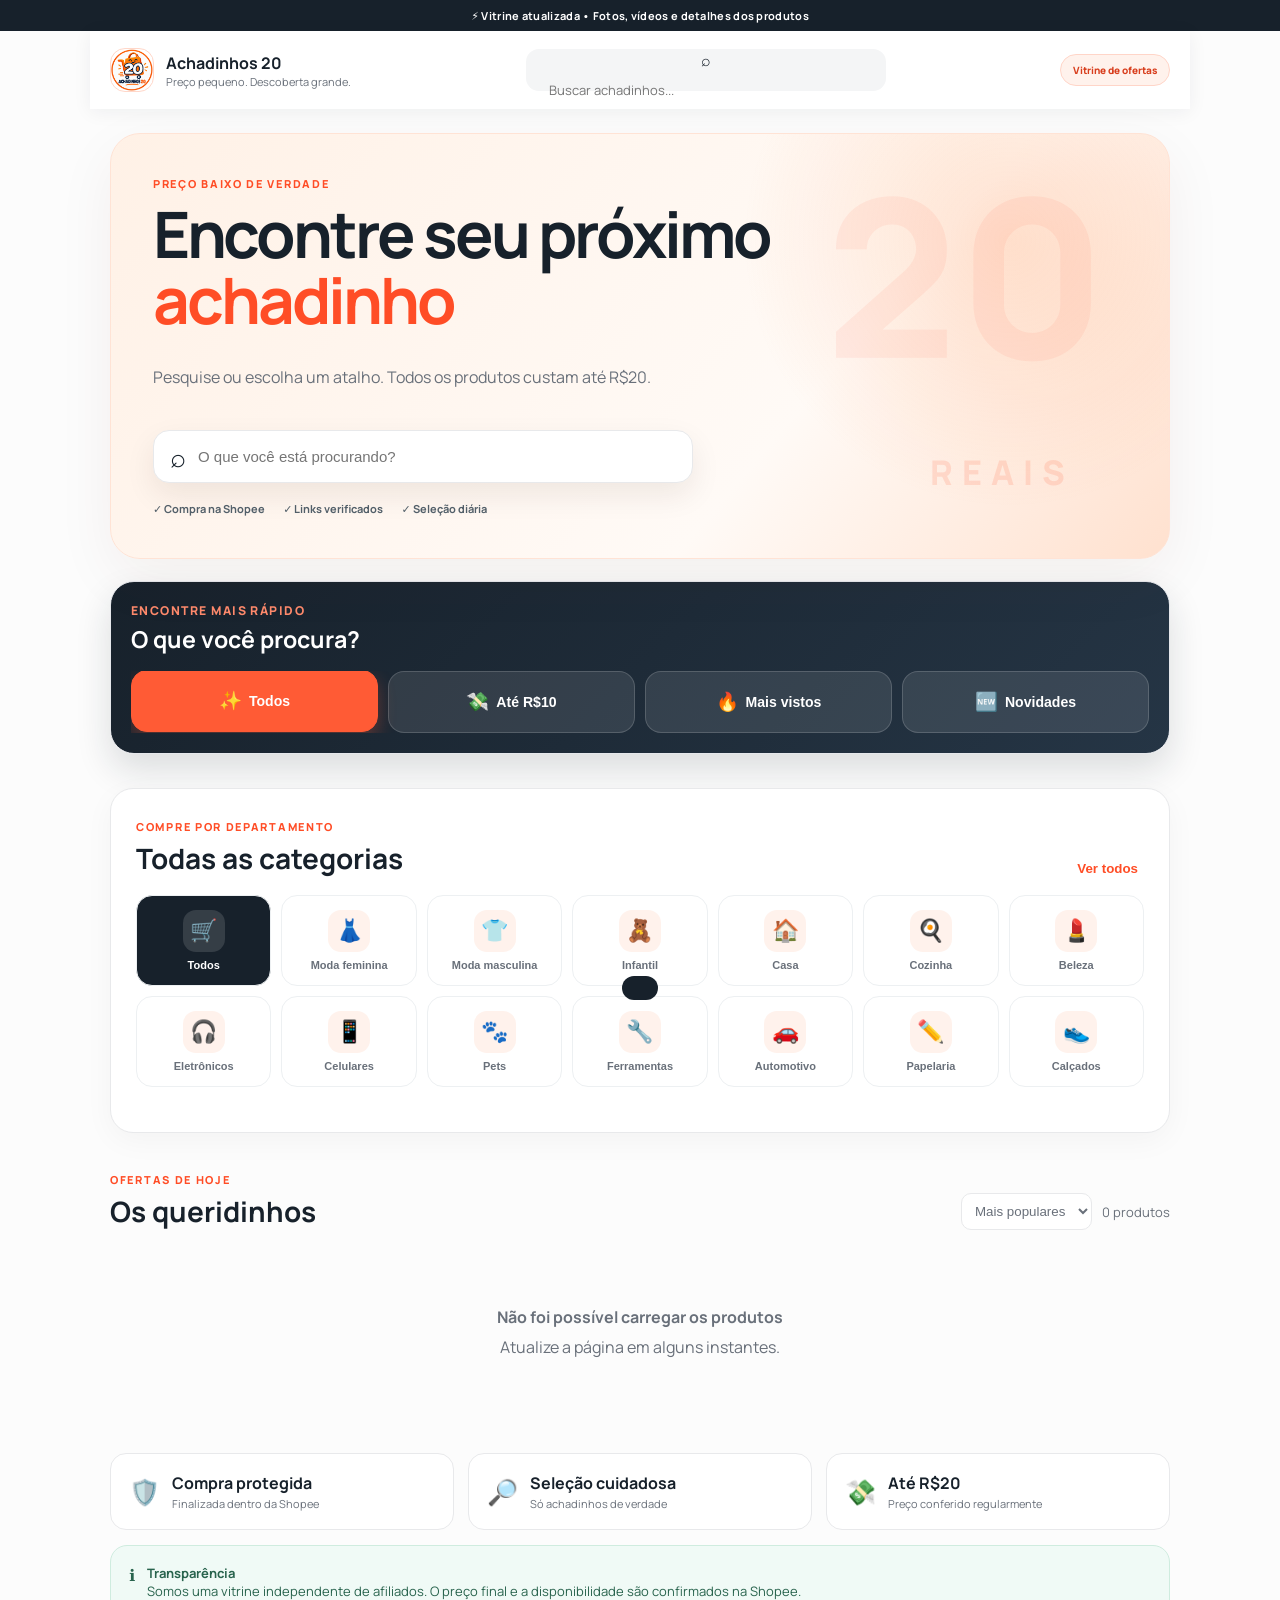
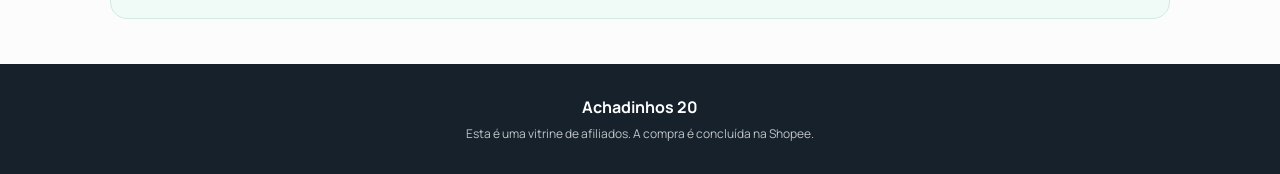
<file: index.html>
<!doctype html>
<html lang="pt-BR">
<head>
  <meta charset="UTF-8" />
  <meta name="viewport" content="width=device-width,initial-scale=1" />
  <meta name="theme-color" content="#ff5b35" />
  <title>Achadinhos 20 — ofertas que cabem no bolso</title>
  <link rel="stylesheet" href="styles.css" />
  <link rel="stylesheet" href="marketplace.css" />
  <link rel="stylesheet" href="professional.css" />
  <link rel="stylesheet" href="visitor.css" />
</head>
<body>
  <div class="promo-bar">⚡ Vitrine atualizada • Fotos, vídeos e detalhes dos produtos</div>
  <header>
    <a class="brand" href="#"><img src="logo-achadinhos-20.png" alt="Achadinhos 20"></a>
    <div class="brand-copy"><strong>Achadinhos 20</strong><small>Preço pequeno. Descoberta grande.</small></div>
    <div class="header-search"><span>⌕</span><input id="searchTop" placeholder="Buscar achadinhos..." /></div>
    <span class="visitor-badge">Vitrine de ofertas</span>
  </header>

  <main>
    <section class="hero">
      <span class="eyebrow">PREÇO BAIXO DE VERDADE</span>
      <h1>Encontre seu próximo <em>achadinho</em></h1>
      <p>Pesquise ou escolha um atalho. Todos os produtos custam até R$20.</p>
      <div class="search"><span>⌕</span><input id="search" placeholder="O que você está procurando?" /></div>
      <div class="hero-proof"><span>✓ Compra na Shopee</span><span>✓ Links verificados</span><span>✓ Seleção diária</span></div>
    </section>

    <section class="quick-filter-wrap" aria-labelledby="quickTitle">
      <div class="quick-filter-copy"><small>ENCONTRE MAIS RÁPIDO</small><h2 id="quickTitle">O que você procura?</h2></div>
      <nav class="quick-filters" aria-label="Filtros rápidos"><button class="active" data-quick="all"><span>✨</span> Todos</button><button data-quick="under10"><span>💸</span> Até R$10</button><button data-quick="popular"><span>🔥</span> Mais vistos</button><button data-quick="new"><span>🆕</span> Novidades</button></nav>
    </section>

    <section class="departments">
      <div class="department-title"><div><small>COMPRE POR DEPARTAMENTO</small><h2>Todas as categorias</h2></div><button id="showAll">Ver todos</button></div>
      <nav id="categories" aria-label="Categorias"></nav>
      <div id="subcategories" class="subcategories"></div>
    </section>

    <section class="section-head">
      <div><small id="sectionLabel">OFERTAS DE HOJE</small><h2 id="sectionTitle">Os queridinhos</h2></div>
      <div class="results"><select id="sort" aria-label="Ordenar"><option value="popular">Mais populares</option><option value="low">Menor preço</option><option value="high">Maior preço</option><option value="new">Novidades</option></select><span id="count"></span></div>
    </section>
    <section id="products" class="grid"></section>
    <section id="empty" class="empty" hidden><b>Nenhum achadinho encontrado</b><span>Tente outra busca ou categoria.</span></section>

    <section class="benefits"><div><i>🛡️</i><span><b>Compra protegida</b><small>Finalizada dentro da Shopee</small></span></div><div><i>🔎</i><span><b>Seleção cuidadosa</b><small>Só achadinhos de verdade</small></span></div><div><i>💸</i><span><b>Até R$20</b><small>Preço conferido regularmente</small></span></div></section>
    <aside class="notice">ℹ️ <span><b>Transparência</b><br>Somos uma vitrine independente de afiliados. O preço final e a disponibilidade são confirmados na Shopee.</span></aside>
  </main>

  <footer><b>Achadinhos 20</b><span>Esta é uma vitrine de afiliados. A compra é concluída na Shopee.</span></footer>
  <nav class="mobile-nav"><button data-home>⌂<span>Início</span></button><button data-mobile-search>⌕<span>Buscar</span></button><button data-mobile-cats>▦<span>Categorias</span></button></nav>
  <dialog id="detailDialog" class="product-detail"><button id="closeDetail" class="detail-close" aria-label="Fechar">×</button><div id="detailGallery" class="detail-gallery"><img id="detailImage" alt=""><div id="detailThumbs" class="detail-thumbs"></div></div><div class="detail-info"><span id="detailCategory" class="category"></span><h2 id="detailName"></h2><strong id="detailPrice" class="detail-price"></strong><p id="detailDescription"></p><video id="detailVideo" controls playsinline hidden></video><a id="detailBuy" class="buy" target="_blank" rel="nofollow sponsored noopener">Comprar na Shopee →</a><small>Você será direcionado para concluir a compra com segurança na Shopee.</small></div></dialog>
  <div id="toast" role="status"></div>
  <link rel="stylesheet" href="store-enhanced.css"><script src="config.js"></script><script src="app.js"></script><script src="store-enhanced.js"></script>
</body>
</html>
</file>
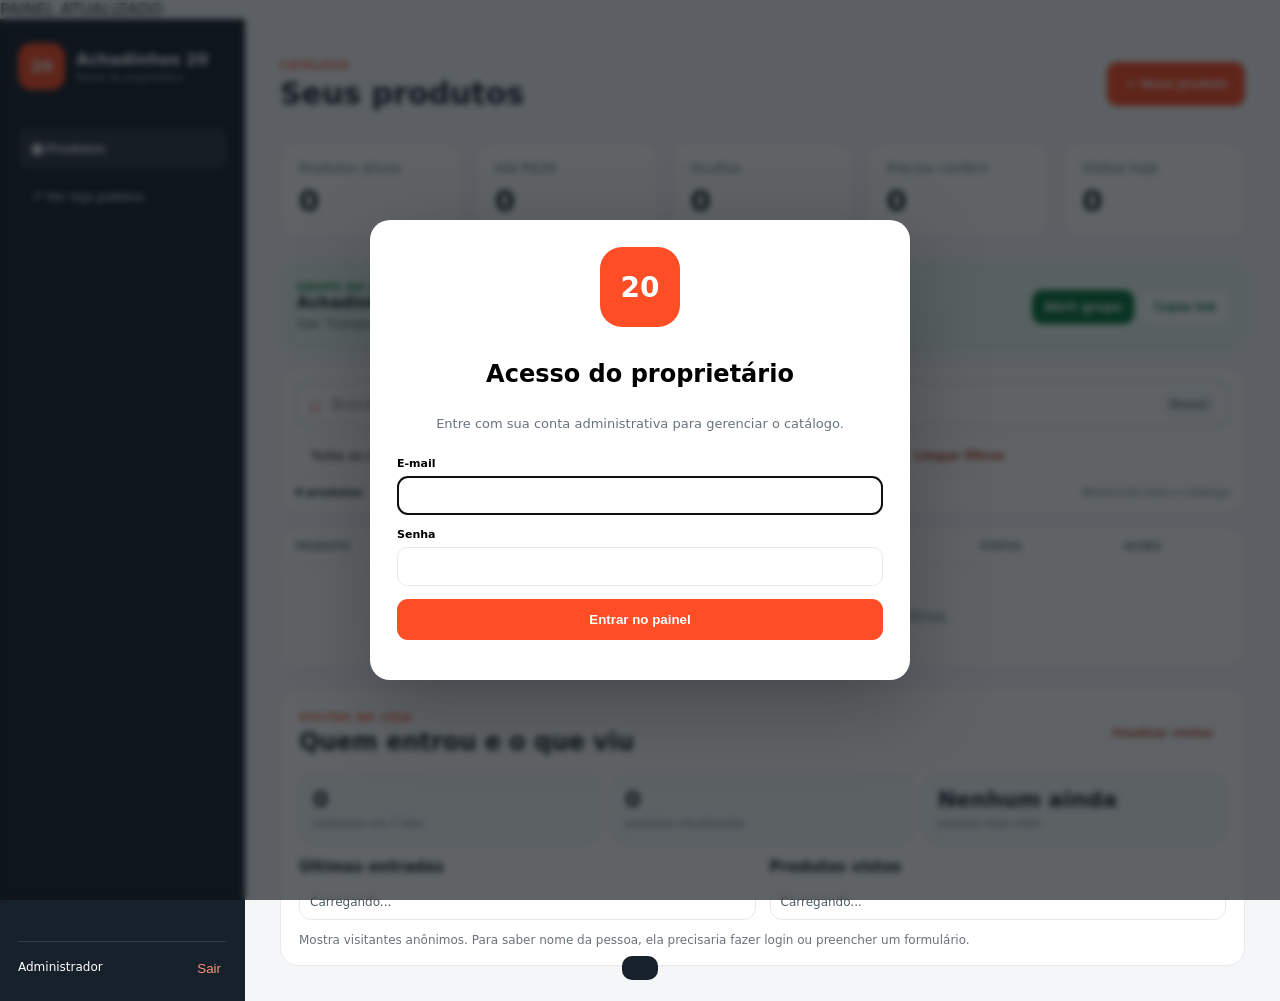
<file: admin.html>
<!doctype html><html lang="pt-BR"><head><meta charset="UTF-8"><meta name="viewport" content="width=device-width,initial-scale=1"><meta name="theme-color" content="#17212b"><title>Painel — Achadinhos 20</title><link rel="stylesheet" href="admin.css"><link rel="stylesheet" href="photo.css"></head><body><div class="version-badge">PAINEL ATUALIZADO</div>
<main class="shell"><aside><div class="owner-brand"><div class="logo-chip" aria-hidden="true">20</div><span><b>Achadinhos 20</b><small>Painel do proprietário</small></span></div><nav><button class="active">▦ Produtos</button><button id="viewStore">↗ Ver loja pública</button></nav><div class="owner"><span>Administrador</span><button id="logout">Sair</button></div></aside>
<section class="content"><header><div><small>CATÁLOGO</small><h1>Seus produtos</h1></div><button id="newProduct" class="primary">＋ Novo produto</button></header><div class="stats"><article><small>Produtos ativos</small><strong id="activeCount">0</strong></article><article><small>Até R$20</small><strong id="validCount">0</strong></article><article><small>Ocultos</small><strong id="hiddenCount">0</strong></article><article><small>Precisa conferir</small><strong id="pendingReviewCount">0</strong></article><article><small>Visitas hoje</small><strong id="todayVisitCount">0</strong></article></div><section class="whatsapp-panel"><div><small>GRUPO DO WHATSAPP</small><b>Achadinhos até R$20</b><p>Use “Compartilhar ZAP” em cada produto para mandar a mensagem pronta.</p></div><div class="whatsapp-actions"><a href="https://chat.whatsapp.com/IfJcfvUb3qGGsMD5A3uDuQ" target="_blank" rel="noopener">Abrir grupo</a><button id="copyGroupLink" type="button">Copiar link</button></div></section><section class="catalog-tools" aria-label="Localizar produtos"><div class="search-box"><span>⌕</span><input id="adminSearch" placeholder="Buscar por nome, categoria ou subcategoria..." autocomplete="off"><kbd>Buscar</kbd></div><div class="toolbar"><select id="adminCategory"><option value="">Todas as categorias</option></select><select id="adminStatus"><option value="">Todos os status</option><option value="active">Ativos</option><option value="hidden">Ocultos</option><option value="overprice">Acima de R$20</option></select><select id="adminReview"><option value="">Toda conferência</option><option value="pending">Precisam conferir</option><option value="today">Conferidos hoje</option></select><select id="adminSort"><option value="newest">Mais recentes</option><option value="az">Nome: A–Z</option><option value="price-low">Menor preço</option><option value="price-high">Maior preço</option></select><button id="clearAdminFilters" type="button">Limpar filtros</button></div><div class="filter-summary"><strong id="filteredCount">0 produtos</strong><span id="filterHint">Mostrando todo o catálogo</span></div></section><div class="table-wrap"><table><thead><tr><th>Produto</th><th>Categoria</th><th>Preço e conferência</th><th>Status</th><th>Ações</th></tr></thead><tbody id="productRows"></tbody></table><div id="adminEmpty" class="empty">Nenhum produto encontrado com esses filtros.</div></div><section class="visits-panel" aria-label="Visitas da loja"><div class="visits-head"><div><small>VISITAS DA LOJA</small><h2>Quem entrou e o que viu</h2></div><button id="reloadVisits" type="button">Atualizar visitas</button></div><div class="visit-grid"><article><strong id="weekVisitCount">0</strong><span>visitantes em 7 dias</span></article><article><strong id="productViewCount">0</strong><span>produtos visualizados</span></article><article><strong id="topViewedProduct">Nenhum ainda</strong><span>produto mais visto</span></article></div><div class="visit-lists"><div><h3>Últimas entradas</h3><ul id="visitorRows"><li>Carregando...</li></ul></div><div><h3>Produtos vistos</h3><ul id="viewedRows"><li>Carregando...</li></ul></div></div><p id="visitorNotice">Mostra visitantes anônimos. Para saber nome da pessoa, ela precisaria fazer login ou preencher um formulário.</p></section></section></main>
<dialog id="loginDialog"><form class="login-card"><div class="login-logo" aria-hidden="true">20</div><h2>Acesso do proprietário</h2><p>Entre com sua conta administrativa para gerenciar o catálogo.</p><label>E-mail<input id="email" type="email" autocomplete="username" required></label><label>Senha<input id="password" type="password" autocomplete="current-password" required></label><button id="login" class="primary" type="submit">Entrar no painel</button><span id="loginError"></span></form></dialog>
<dialog id="productDialog"><form class="product-form"><div class="form-head"><div><small>PRODUTO</small><h2 id="formTitle">Novo produto</h2></div><button type="button" id="closeForm">×</button></div><input id="productId" type="hidden"><label>Nome<input id="name" required></label><div class="two"><label>Preço (R$)<input id="price" type="number" min="0.01" step="0.01" required></label><label>Categoria<select id="category" required></select></label></div><label>Subcategoria<input id="subcategory" required></label><label>Descrição do produto<textarea id="description" maxlength="1200" rows="4" placeholder="Explique para que serve, material, tamanho e principais vantagens."></textarea></label><label>Link de afiliado da Shopee<input id="affiliateUrl" type="url" required placeholder="Cole o link exclusivo deste produto"></label><input id="imageUrl" type="hidden"><input id="imageUrls" type="hidden"><input id="videoUrl" type="hidden"><label class="photo-picker">Fotos do produto<input id="imageFile" type="file" multiple accept="image/jpeg,image/png,image/webp"><span>📷 Escolher até 5 fotos</span></label><div id="imagePreviews" class="image-previews"></div><label class="photo-picker">Vídeo curto do produto<input id="videoFile" type="file" accept="video/mp4,video/webm"><span>🎥 Escolher 1 vídeo de até 20 MB</span></label><video id="videoPreview" class="video-preview" controls hidden></video><small class="media-note">A primeira foto será a capa mostrada na vitrine.</small><label class="toggle"><input id="active" type="checkbox" checked><span>Produto visível na loja</span></label><div class="warning" id="priceWarning" hidden>Produtos acima de R$20 serão ocultados automaticamente.</div><button class="primary" type="submit">Salvar produto</button></form></dialog>
<div id="toast"></div><link rel="stylesheet" href="admin-enhanced.css"><script src="config.js"></script><script src="admin.js"></script><script src="photo-upload.js"></script><script src="admin-enhanced.js"></script></body></html>
</file>
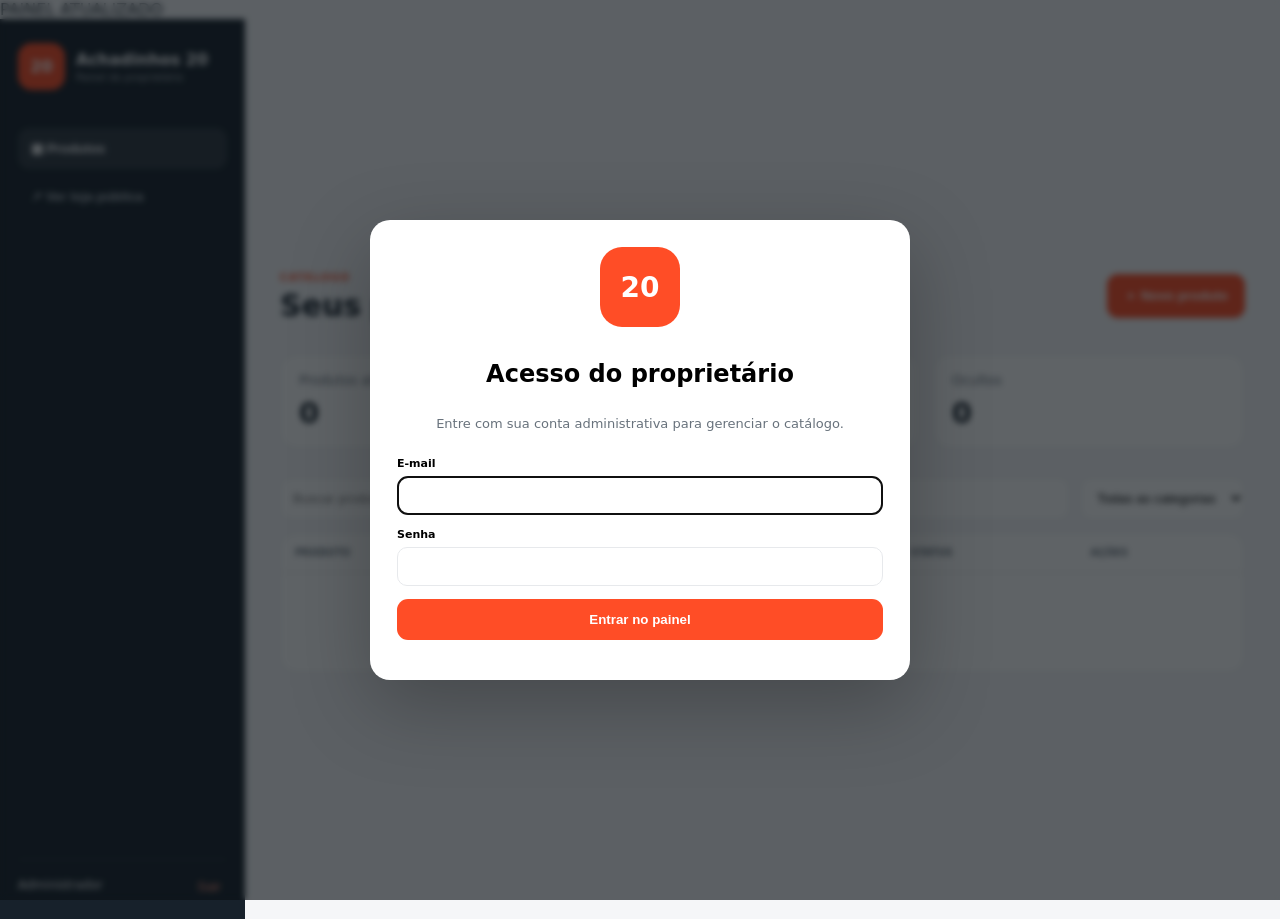
<file: Painel-Achadinhos-20.html>
<!doctype html><html lang="pt-BR"><head><meta charset="UTF-8"><meta name="viewport" content="width=device-width,initial-scale=1"><meta name="theme-color" content="#17212b"><title>Painel — Achadinhos 20</title><style>:root{--orange:#ff4d26;--navy:#17212b;--muted:#68727c;--line:#e7e9ec;--bg:#f5f6f8}*{box-sizing:border-box}body{margin:0;background:var(--bg);color:var(--navy);font-family:Inter,system-ui,sans-serif}.shell{min-height:100vh;display:grid;grid-template-columns:245px 1fr}aside{background:var(--navy);color:white;padding:24px 18px;display:flex;flex-direction:column}.owner-brand{display:flex;align-items:center;gap:11px}.owner-brand img{width:47px;height:47px;border-radius:14px}.owner-brand span{display:flex;flex-direction:column}.owner-brand small{font-size:10px;color:#aab1b7;margin-top:3px}aside nav{display:flex;flex-direction:column;gap:7px;margin-top:38px}aside nav button{border:0;background:none;color:#aeb6bd;text-align:left;padding:13px;border-radius:11px;font-weight:700}aside nav button.active{background:rgba(255,255,255,.1);color:white}.owner{margin-top:auto;border-top:1px solid rgba(255,255,255,.12);padding-top:18px;display:flex;justify-content:space-between;font-size:12px}.owner button{color:#ff937b;background:none;border:0}.content{padding:35px;max-width:1250px;width:100%;margin:auto}.content header{display:flex;justify-content:space-between;align-items:center}.content header small,.form-head small{font-size:10px;color:var(--orange);font-weight:800;letter-spacing:1.4px}h1{margin:3px 0;font-size:30px}.primary{border:0;background:var(--orange);color:white;border-radius:11px;padding:13px 17px;font-weight:800;cursor:pointer}.stats{display:grid;grid-template-columns:repeat(3,1fr);gap:14px;margin:28px 0}.stats article{background:white;border:1px solid var(--line);border-radius:16px;padding:18px}.stats small{display:block;color:var(--muted)}.stats strong{display:block;font-size:29px;margin-top:8px}.toolbar{display:flex;gap:10px;margin-bottom:12px}.toolbar input,.toolbar select{background:white;border:1px solid var(--line);border-radius:11px;padding:12px}.toolbar input{flex:1}.table-wrap{background:white;border:1px solid var(--line);border-radius:16px;overflow:auto}table{width:100%;border-collapse:collapse;min-width:650px}th,td{text-align:left;padding:14px;border-bottom:1px solid var(--line);font-size:12px}th{color:var(--muted);font-size:10px;text-transform:uppercase}.product-cell{display:flex;align-items:center;gap:10px}.product-cell img{width:44px;height:44px;object-fit:cover;border-radius:9px;background:#f2f2f2}.status{padding:5px 8px;border-radius:100px;font-weight:800;font-size:10px}.status.on{background:#e8f7f0;color:#168758}.status.off{background:#f3f3f3;color:#777}.actions button{border:0;background:#f1f3f5;border-radius:8px;padding:7px;margin-right:4px}.empty{text-align:center;color:var(--muted);padding:40px}dialog{border:0;border-radius:20px;padding:0;max-width:540px;width:calc(100% - 25px);box-shadow:0 25px 80px rgba(0,0,0,.25)}dialog::backdrop{background:rgba(10,16,21,.65);backdrop-filter:blur(3px)}.login-card,.product-form{padding:27px;display:flex;flex-direction:column;gap:13px}.login-card img{width:80px;height:80px;border-radius:22px;margin:auto}.login-card{text-align:center}.login-card p{color:var(--muted);font-size:13px;margin-top:-5px}.login-card label,.product-form label{text-align:left;display:flex;flex-direction:column;gap:6px;font-size:11px;font-weight:800}.login-card input,.product-form input,.product-form select{border:1px solid var(--line);border-radius:10px;padding:12px;font:inherit}.login-card span{color:#c13d29;font-size:11px}.form-head{display:flex;justify-content:space-between}.form-head h2{margin:3px 0}.form-head button{border:0;background:none;font-size:28px}.two{display:grid;grid-template-columns:1fr 1fr;gap:10px}.toggle{flex-direction:row!important;align-items:center}.warning{background:#fff1df;color:#8a5411;padding:10px;border-radius:9px;font-size:11px}#toast{position:fixed;bottom:20px;left:50%;transform:translate(-50%,100px);background:var(--navy);color:#fff;padding:12px 18px;border-radius:10px;transition:.2s;font-size:12px}#toast.show{transform:translate(-50%,0)}@media(max-width:750px){.shell{display:block}aside{padding:13px 16px;display:flex;flex-direction:row;align-items:center}.owner-brand img{width:40px;height:40px}.owner-brand small,aside nav,.owner{display:none}.content{padding:20px 13px}.content header{align-items:end}.stats{gap:7px;margin:20px 0}.stats article{padding:13px}.stats strong{font-size:23px}.toolbar{flex-direction:column}.two{grid-template-columns:1fr}}
.photo-picker input{display:none}.photo-picker span{border:1px dashed #ff9e88;background:#fff5f1;color:#cf3d1d;padding:15px;border-radius:11px;text-align:center;font-size:13px;cursor:pointer}.product-form textarea{border:1px solid var(--line);border-radius:10px;padding:12px;font:inherit;resize:vertical}.image-previews{display:grid;grid-template-columns:repeat(3,1fr);gap:8px}.image-previews img{width:100%;aspect-ratio:1;object-fit:cover;border-radius:10px;background:#f5f5f5;border:1px solid var(--line)}.video-preview{width:100%;max-height:260px;border-radius:12px;background:#111}.media-note{color:var(--muted);font-size:11px}.product-form button[type="submit"]:disabled{opacity:.65;cursor:wait;background:#7a8188}.logo-chip,.login-logo{display:grid;place-items:center;background:#ff4d26;color:#fff;font-weight:900}.logo-chip{width:47px;height:47px;border-radius:14px}.login-logo{width:80px;height:80px;border-radius:22px;margin:auto;font-size:28px}.reviewed-today{background:#eaf9f0}.reviewed-today td{border-bottom-color:#c9ead5}.review-state{margin-top:7px;padding:5px 8px;border-radius:8px;font-weight:800;width:max-content}.review-state.done{background:#c9f0d8;color:#08763b}.review-state.pending{background:#fff0dc;color:#96520b}.shop-link{display:inline-block;text-decoration:none;background:#fff0e9;color:#c83b19;border-radius:8px;padding:7px;margin:2px;font-weight:800}.actions button:disabled{background:#bfe8ce;color:#08763b}.needs-review{background:#fffdfa}
</style></head><body><div class="version-badge">PAINEL ATUALIZADO</div>
<main class="shell"><aside><div class="owner-brand"><div class="logo-chip" aria-hidden="true">20</div><span><b>Achadinhos 20</b><small>Painel do proprietário</small></span></div><nav><button class="active">▦ Produtos</button><button id="viewStore">↗ Ver loja pública</button></nav><div class="owner"><span>Administrador</span><button id="logout">Sair</button></div></aside>
<section class="content"><header><div><small>CATÁLOGO</small><h1>Seus produtos</h1></div><button id="newProduct" class="primary">＋ Novo produto</button></header><div class="stats"><article><small>Produtos ativos</small><strong id="activeCount">0</strong></article><article><small>Até R$20</small><strong id="validCount">0</strong></article><article><small>Ocultos</small><strong id="hiddenCount">0</strong></article></div><div class="toolbar"><input id="adminSearch" placeholder="Buscar produto..."><select id="adminCategory"><option value="">Todas as categorias</option></select></div><div class="table-wrap"><table><thead><tr><th>Produto</th><th>Categoria</th><th>Preço</th><th>Status</th><th>Ações</th></tr></thead><tbody id="productRows"></tbody></table><div id="adminEmpty" class="empty">Nenhum produto cadastrado.</div></div></section></main>
<dialog id="loginDialog"><form class="login-card"><div class="login-logo" aria-hidden="true">20</div><h2>Acesso do proprietário</h2><p>Entre com sua conta administrativa para gerenciar o catálogo.</p><label>E-mail<input id="email" type="email" autocomplete="username" required></label><label>Senha<input id="password" type="password" autocomplete="current-password" required></label><button id="login" class="primary" type="submit">Entrar no painel</button><span id="loginError"></span></form></dialog>
<dialog id="productDialog"><form class="product-form"><div class="form-head"><div><small>PRODUTO</small><h2 id="formTitle">Novo produto</h2></div><button type="button" id="closeForm">×</button></div><input id="productId" type="hidden"><label>Nome<input id="name" required></label><div class="two"><label>Preço (R$)<input id="price" type="number" min="0.01" step="0.01" required></label><label>Categoria<select id="category" required></select></label></div><label>Subcategoria<input id="subcategory" required></label><label>Descrição do produto<textarea id="description" maxlength="1200" rows="4" placeholder="Explique para que serve, material, tamanho e principais vantagens."></textarea></label><label>Link de afiliado da Shopee<input id="affiliateUrl" type="url" required placeholder="Cole o link exclusivo deste produto"></label><input id="imageUrl" type="hidden"><input id="imageUrls" type="hidden"><input id="videoUrl" type="hidden"><label class="photo-picker">Fotos do produto<input id="imageFile" type="file" multiple accept="image/jpeg,image/png,image/webp"><span>📷 Escolher até 5 fotos</span></label><div id="imagePreviews" class="image-previews"></div><label class="photo-picker">Vídeo curto do produto<input id="videoFile" type="file" accept="video/mp4,video/webm"><span>🎥 Escolher 1 vídeo de até 20 MB</span></label><video id="videoPreview" class="video-preview" controls hidden></video><small class="media-note">A primeira foto será a capa mostrada na vitrine.</small><label class="toggle"><input id="active" type="checkbox" checked><span>Produto visível na loja</span></label><div class="warning" id="priceWarning" hidden>Produtos acima de R$20 serão ocultados automaticamente.</div><button class="primary" type="submit">Salvar produto</button></form></dialog>
<div id="toast"></div><script>window.A20_CONFIG={SUPABASE_URL:'https://ikdfzsbvubwgczroekfo.supabase.co',SUPABASE_ANON_KEY:'sb_publishable_XEAHhuuxSQGfC0nFaVPfxg_tIQFybnH'};

const CFG=window.A20_CONFIG||{},cats=['Moda feminina','Moda masculina','Infantil','Casa','Cozinha','Beleza','Eletrônicos','Celulares','Pets','Ferramentas','Automotivo','Papelaria','Calçados'];let token='',items=[];const $=s=>document.querySelector(s),headers=()=>({'apikey':CFG.SUPABASE_ANON_KEY,'Authorization':`Bearer ${token}`,'Content-Type':'application/json'}),money=v=>Number(v).toLocaleString('pt-BR',{style:'currency',currency:'BRL'});function toast(t){$('#toast').textContent=t;$('#toast').classList.add('show');setTimeout(()=>$('#toast').classList.remove('show'),2200)}async function api(path,options={}){const r=await fetch(`${CFG.SUPABASE_URL}${path}`,{...options,headers:{...headers(),...options.headers}});if(!r.ok)throw new Error((await r.json().catch(()=>({}))).message||'Não foi possível concluir.');return r.status===204?null:r.json()}async function load(){items=await api('/rest/v1/products?select=*&order=created_at.desc');render()}function render(){const q=$('#adminSearch').value.toLowerCase(),cat=$('#adminCategory').value,list=items.filter(x=>x.name.toLowerCase().includes(q)&&(!cat||x.category===cat));$('#activeCount').textContent=items.filter(x=>x.active&&x.price<=20).length;$('#validCount').textContent=items.filter(x=>x.price<=20).length;$('#hiddenCount').textContent=items.filter(x=>!x.active||x.price>20).length;$('#productRows').innerHTML=list.map(x=>`<tr><td><div class="product-cell"><img src="${x.image_url}" alt=""><b>${x.name}</b></div></td><td>${x.category}<br><small>${x.subcategory}</small></td><td><b>${money(x.price)}</b></td><td><span class="status ${x.active&&x.price<=20?'on':'off'}">${x.active&&x.price<=20?'Ativo':'Oculto'}</span></td><td class="actions"><button data-edit="${x.id}">Editar</button><button data-delete="${x.id}">Excluir</button></td></tr>`).join('');$('#adminEmpty').hidden=list.length>0}function openForm(x={}){$('#formTitle').textContent=x.id?'Editar produto':'Novo produto';$('#productId').value=x.id||'';$('#name').value=x.name||'';$('#price').value=x.price||'';$('#category').value=x.category||cats[0];$('#subcategory').value=x.subcategory||'';$('#affiliateUrl').value=x.affiliate_url||'';$('#imageUrl').value=x.image_url||'';$('#active').checked=x.active??true;$('#productDialog').showModal()}async function login(e){e.preventDefault();if(!CFG.SUPABASE_URL){$('#loginError').textContent='A conexão com o banco ainda precisa ser configurada.';return}try{const d=await api('/auth/v1/token?grant_type=password',{method:'POST',body:JSON.stringify({email:$('#email').value,password:$('#password').value})});token=d.access_token;sessionStorage.setItem('a20-token',token);$('#loginDialog').close();await load()}catch(e){$('#loginError').textContent='E-mail ou senha incorretos.'}}$('#category').innerHTML=cats.map(c=>`<option>${c}</option>`).join('');$('#adminCategory').innerHTML+=[...cats].map(c=>`<option>${c}</option>`).join('');$('#loginDialog').addEventListener('cancel',e=>e.preventDefault());$('#loginDialog').showModal();$('.login-card').addEventListener('submit',login);$('#newProduct').onclick=()=>openForm();$('#closeForm').onclick=()=>$('#productDialog').close();$('#viewStore').onclick=()=>location.href='index.html';$('#logout').onclick=()=>{sessionStorage.removeItem('a20-token');location.reload()};$('#adminSearch').oninput=render;$('#adminCategory').onchange=render;$('#price').oninput=()=>$('#priceWarning').hidden=Number($('#price').value)<=20;$('#productRows').onclick=async e=>{const edit=e.target.dataset.edit,del=e.target.dataset.delete;if(edit)openForm(items.find(x=>x.id===edit));if(del&&confirm('Excluir este produto?')){try{await api(`/rest/v1/products?id=eq.${del}`,{method:'DELETE',headers:{Prefer:'return=minimal'}});toast('Produto excluído');load()}catch(err){toast(err.message)}}};$('.product-form').onsubmit=async e=>{e.preventDefault();const id=$('#productId').value,body={name:$('#name').value,price:Number($('#price').value),category:$('#category').value,subcategory:$('#subcategory').value,affiliate_url:$('#affiliateUrl').value,image_url:$('#imageUrl').value,active:$('#active').checked&&Number($('#price').value)<=20};try{await api(`/rest/v1/products${id?`?id=eq.${id}`:''}`,{method:id?'PATCH':'POST',body:JSON.stringify(body),headers:{Prefer:'return=minimal'}});$('#productDialog').close();toast('Produto salvo');load()}catch(err){toast(err.message)}};

api=async function(path,options={}){
 const r=await fetch(`${CFG.SUPABASE_URL}${path}`,{...options,headers:{...headers(),...options.headers}});
 const responseText=await r.text();let data=null;
 if(responseText){try{data=JSON.parse(responseText)}catch{data=responseText}}
 if(!r.ok)throw new Error(data?.message||'Não foi possível concluir.');
 return data;
};

const imageFile=$('#imageFile'),imagePreviews=$('#imagePreviews'),videoFile=$('#videoFile'),videoPreview=$('#videoPreview');
let savingProduct=false,existingImages=[],existingVideo='';

function showImages(urls=[]){imagePreviews.innerHTML=urls.map((url,i)=>`<img src="${url}" alt="Foto ${i+1} do produto">`).join('')}
imageFile.addEventListener('change',()=>{
 const files=[...imageFile.files];
 if(files.length>5){alert('Escolha no máximo 5 fotos.');imageFile.value='';showImages(existingImages);return}
 showImages(files.map(file=>URL.createObjectURL(file)));
});
videoFile.addEventListener('change',()=>{
 const file=videoFile.files[0];if(!file)return;
 if(file.size>20*1024*1024){alert('O vídeo deve ter no máximo 20 MB.');videoFile.value='';return}
 videoPreview.src=URL.createObjectURL(file);videoPreview.hidden=false;
});

async function uploadMedia(file,bucket,maxSize){
 if(file.size>maxSize)throw new Error(bucket==='product-images'?'Cada foto deve ter no máximo 5 MB.':'O vídeo deve ter no máximo 20 MB.');
 const ext=(file.name.split('.').pop()||'bin').replace(/[^a-z0-9]/gi,'').toLowerCase(),path=`${crypto.randomUUID()}.${ext}`;
 const r=await fetch(`${CFG.SUPABASE_URL}/storage/v1/object/${bucket}/${path}`,{method:'POST',headers:{apikey:CFG.SUPABASE_ANON_KEY,Authorization:`Bearer ${token}`,'Content-Type':file.type,'x-upsert':'false'},body:file});
 if(!r.ok)throw new Error(bucket==='product-images'?'Não foi possível enviar uma das fotos.':'Não foi possível enviar o vídeo.');
 return `${CFG.SUPABASE_URL}/storage/v1/object/public/${bucket}/${path}`;
}

const originalOpenForm=openForm;
openForm=function(x={}){
 originalOpenForm(x);$('#description').value=x.description||'';
 existingImages=Array.isArray(x.image_urls)&&x.image_urls.length?x.image_urls:(x.image_url?[x.image_url]:[]);existingVideo=x.video_url||'';
 $('#imageUrls').value=JSON.stringify(existingImages);$('#videoUrl').value=existingVideo;imageFile.value='';videoFile.value='';showImages(existingImages);
 if(existingVideo){videoPreview.src=existingVideo;videoPreview.hidden=false}else{videoPreview.removeAttribute('src');videoPreview.hidden=true}
};

$('.product-form').addEventListener('submit',async e=>{
 e.preventDefault();e.stopImmediatePropagation();if(savingProduct)return;savingProduct=true;
 const productForm=e.currentTarget,saveButton=productForm.querySelector('button[type="submit"]'),originalText=saveButton.textContent;
 saveButton.disabled=true;saveButton.textContent='Salvando produto...';
 const id=$('#productId').value,files=[...imageFile.files],newVideo=videoFile.files[0];
 try{
  let imageUrls=existingImages;
  if(files.length){toast('Enviando fotos...');imageUrls=[];for(const file of files)imageUrls.push(await uploadMedia(file,'product-images',5*1024*1024))}
  if(!imageUrls.length)throw new Error('Escolha pelo menos uma foto do produto.');
  let videoUrl=existingVideo;if(newVideo){toast('Enviando vídeo...');videoUrl=await uploadMedia(newVideo,'product-videos',20*1024*1024)}
  const body={name:$('#name').value,price:Number($('#price').value),category:$('#category').value,subcategory:$('#subcategory').value,description:$('#description').value.trim(),affiliate_url:$('#affiliateUrl').value.trim(),image_url:imageUrls[0],image_urls:imageUrls,video_url:videoUrl||null,active:$('#active').checked&&Number($('#price').value)<=20};
  await api(`/rest/v1/products${id?`?id=eq.${id}`:''}`,{method:id?'PATCH':'POST',body:JSON.stringify(body),headers:{Prefer:'return=minimal'}});
  await load();alert('✅ Produto salvo com sucesso!');$('#productDialog').close();productForm.reset();
  $('#productId').value='';$('#imageUrl').value='';$('#imageUrls').value='';$('#videoUrl').value='';$('#category').value=cats[0];$('#active').checked=true;
  existingImages=[];existingVideo='';imagePreviews.innerHTML='';videoPreview.removeAttribute('src');videoPreview.hidden=true;$('#priceWarning').hidden=true;
  toast('Produto salvo. Você já pode adicionar o próximo.');
 }catch(err){alert(`Não foi possível salvar: ${err.message}`)}finally{savingProduct=false;saveButton.disabled=false;saveButton.textContent=originalText}
},true);

// Controle diário de conferência dos anúncios na Shopee.
const reviewDay=value=>value?new Date(value).toLocaleDateString('en-CA',{timeZone:'America/Sao_Paulo'}):'';
const todayInBrazil=()=>new Date().toLocaleDateString('en-CA',{timeZone:'America/Sao_Paulo'});
const checkedToday=item=>reviewDay(item.last_checked_at)===todayInBrazil();
const reviewLabel=value=>value?new Date(value).toLocaleDateString('pt-BR',{timeZone:'America/Sao_Paulo'}):'Ainda não conferido';

render=function(){
 const q=$('#adminSearch').value.toLowerCase(),cat=$('#adminCategory').value;
 const list=items.filter(x=>x.name.toLowerCase().includes(q)&&(!cat||x.category===cat)).sort((a,b)=>Number(checkedToday(a))-Number(checkedToday(b)));
 $('#activeCount').textContent=items.filter(x=>x.active&&x.price<=20).length;
 $('#validCount').textContent=items.filter(x=>x.price<=20).length;
 $('#hiddenCount').textContent=items.filter(x=>!x.active||x.price>20).length;
 $('#productRows').innerHTML=list.map(x=>{
  const reviewed=checkedToday(x);
  return `<tr class="${reviewed?'reviewed-today':'needs-review'}"><td><div class="product-cell"><img src="${x.image_url||''}" alt=""><b>${x.name}</b></div></td><td>${x.category}<br><small>${x.subcategory}</small></td><td><b>${money(x.price)}</b><div class="review-state ${reviewed?'done':'pending'}">${reviewed?'✓ Conferido hoje':reviewLabel(x.last_checked_at)}</div></td><td><span class="status ${x.active&&x.price<=20?'on':'off'}">${x.active&&x.price<=20?'Ativo':'Oculto'}</span></td><td class="actions"><a class="shop-link" href="${x.affiliate_url}" target="_blank" rel="noopener">Abrir Shopee</a><button data-checked="${x.id}" ${reviewed?'disabled':''}>${reviewed?'✓ Conferido':'Conferido hoje'}</button><button data-edit="${x.id}">Editar</button><button data-delete="${x.id}">Excluir</button></td></tr>`;
 }).join('');
 $('#adminEmpty').hidden=list.length>0;
};

$('#productRows').addEventListener('click',async e=>{
 const id=e.target.dataset.checked;if(!id)return;
 e.preventDefault();e.stopPropagation();e.target.disabled=true;e.target.textContent='Salvando...';
 try{
  const checkedAt=new Date().toISOString();
  await api(`/rest/v1/products?id=eq.${id}`,{method:'PATCH',body:JSON.stringify({last_checked_at:checkedAt}),headers:{Prefer:'return=minimal'}});
  const item=items.find(x=>x.id===id);if(item)item.last_checked_at=checkedAt;
  render();toast('✓ Produto conferido hoje');
 }catch(err){e.target.disabled=false;e.target.textContent='Conferido hoje';alert(`Não foi possível marcar: ${err.message}`)}
},true);

// Preenchimento rápido usando o texto copiado pelo botão "Copiar Informação" da Shopee.
const quickImport=document.createElement('section');
quickImport.className='quick-import';
quickImport.innerHTML=`<strong>⚡ Preencher pela Shopee</strong><span>Na Shopee, toque em “Copiar Informação” e cole tudo aqui.</span><textarea id="shopeeInfo" rows="4" placeholder="Cole aqui as informações copiadas da Shopee"></textarea><button id="fillShopee" type="button">Preencher automaticamente</button><small id="importMessage"></small>`;
document.querySelector('.product-form').insertBefore(quickImport,document.querySelector('.product-form').querySelector('label'));

const importStyle=document.createElement('style');
importStyle.textContent=`.quick-import{display:flex;flex-direction:column;gap:8px;padding:14px;border:1px solid #ffd2c6;background:#fff7f3;border-radius:13px}.quick-import strong{color:#bd381b}.quick-import span,.quick-import small{font-size:12px;color:#68727c}.quick-import textarea{width:100%;border:1px solid #e7e9ec;border-radius:10px;padding:11px;font:inherit;resize:vertical}.quick-import button{border:0;border-radius:10px;padding:11px;background:#17212b;color:#fff;font-weight:800}.quick-import small.ok{color:#08763b;font-weight:800}`;
document.head.appendChild(importStyle);

const subcategoryOptions={
 'Moda feminina':['Vestidos','Blusas e camisas','Calças e shorts','Saias','Moda íntima','Moda fitness','Moda praia','Bolsas','Acessórios femininos'],
 'Moda masculina':['Camisetas e camisas','Calças e bermudas','Moda íntima','Moda fitness','Bonés','Carteiras','Acessórios masculinos'],
 'Infantil':['Roupas para meninas','Roupas para meninos','Roupas para bebê','Calçados infantis','Brinquedos','Acessórios infantis'],
 'Casa':['Organização','Limpeza','Banheiro','Quarto','Sala e decoração','Lavanderia','Utilidades domésticas'],
 'Cozinha':['Utensílios de cozinha','Eletroportáteis','Panelas e frigideiras','Potes e organização','Copos e garrafas','Talheres e facas','Formas e confeitaria'],
 'Beleza':['Maquiagem','Cuidados com a pele','Cuidados com o cabelo','Unhas','Perfumes','Higiene pessoal','Acessórios de beleza'],
 'Eletrônicos':['Áudio','Iluminação','Informática','Cabos e adaptadores','Acessórios eletrônicos','Casa inteligente'],
 'Celulares':['Capinhas','Carregadores','Fones de ouvido','Suportes','Películas','Cabos','Acessórios para celular'],
 'Pets':['Cães','Gatos','Higiene pet','Brinquedos para pets','Alimentação pet','Acessórios para pets'],
 'Ferramentas':['Ferramentas manuais','Ferramentas elétricas','Medição','Pintura','Organização de ferramentas'],
 'Automotivo':['Acessórios internos','Limpeza automotiva','Acessórios para moto','Iluminação automotiva','Organização automotiva'],
 'Papelaria':['Materiais escolares','Canetas e lápis','Cadernos','Estojos','Organização de escritório'],
 'Calçados':['Calçados femininos','Calçados masculinos','Calçados infantis','Chinelos','Tênis']
};
const subcategoryList=document.createElement('datalist');subcategoryList.id='subcategorySuggestions';document.body.appendChild(subcategoryList);$('#subcategory').setAttribute('list','subcategorySuggestions');
function updateSubcategorySuggestions(){subcategoryList.innerHTML=(subcategoryOptions[$('#category').value]||[]).map(x=>`<option value="${x}">`).join('')}
$('#category').addEventListener('change',updateSubcategorySuggestions);updateSubcategorySuggestions();

function guessProductType(text){
 const s=text.toLowerCase().normalize('NFD').replace(/[\u0300-\u036f]/g,'');
 const has=(...words)=>words.some(word=>s.includes(word));
 if(has('feminina','feminino','mulher','dama','vestido','saia','sutia','lingerie','cropped','bolsa feminina')){
  if(has('tenis','sandalia','chinelo','sapato','salto'))return{category:'Calçados',subcategory:'Calçados femininos'};
  if(has('bolsa','carteira'))return{category:'Moda feminina',subcategory:'Bolsas'};
  if(has('sutia','calcinha','lingerie'))return{category:'Moda feminina',subcategory:'Moda íntima'};
  if(has('fitness','academia','legging'))return{category:'Moda feminina',subcategory:'Moda fitness'};
  return{category:'Moda feminina',subcategory:has('vestido')?'Vestidos':'Blusas e camisas'};
 }
 if(has('masculina','masculino','homem','rapaz','cueca','gravata','barba')){
  if(has('tenis','sandalia','chinelo','sapato'))return{category:'Calçados',subcategory:'Calçados masculinos'};
  if(has('cueca'))return{category:'Moda masculina',subcategory:'Moda íntima'};
  if(has('carteira'))return{category:'Moda masculina',subcategory:'Carteiras'};
  return{category:'Moda masculina',subcategory:has('bermuda','calca')?'Calças e bermudas':'Camisetas e camisas'};
 }
 const rules=[
  [['bebe','recem-nascido','menina infantil','menino infantil','crianca'],'Infantil','Roupas para bebê'],
  [['boneca','carrinho infantil','brinquedo','quebra-cabeca'],'Infantil','Brinquedos'],
  [['tenis','sandalia','chinelo','sapato','sapatilha'],'Calçados','Tênis'],
  [['mixer','liquidificador','processador','batedor','cafeteira','chaleira','air fryer','eletrico','eletrica'],'Cozinha','Eletroportáteis'],
  [['panela','frigideira'],'Cozinha','Panelas e frigideiras'],
  [['peneira','coador','faca','talher','espátula','espatula','balanca culinaria','abridor','ralador','escorredor'],'Cozinha','Utensílios de cozinha'],
  [['pote','porta-tempero','organizador de cozinha'],'Cozinha','Potes e organização'],
  [['garrafa','copo','caneca','xícara','xicara'],'Cozinha','Copos e garrafas'],
  [['forma','confeitaria','bolo','bico de confeitar'],'Cozinha','Formas e confeitaria'],
  [['maquiagem','batom','rimel','mascara de cilios','base facial'],'Beleza','Maquiagem'],
  [['shampoo','condicionador','escova de cabelo','pente','touca'],'Beleza','Cuidados com o cabelo'],
  [['perfume','colonia'],'Beleza','Perfumes'],
  [['unha','esmalte','alicate de cuticula'],'Beleza','Unhas'],
  [['capinha','pelicula'],'Celulares','Capinhas'],
  [['carregador','cabo usb','cabo tipo c'],'Celulares','Carregadores'],
  [['fone','earphone','headset'],'Celulares','Fones de ouvido'],
  [['suporte celular','tripé celular','tripe celular'],'Celulares','Suportes'],
  [['lampada','led','luminaria'],'Eletrônicos','Iluminação'],
  [['teclado','mouse','pendrive','webcam'],'Eletrônicos','Informática'],
  [['cachorro','gato','pet','coleira','comedouro','areia sanitaria'],'Pets','Acessórios para pets'],
  [['furadeira','parafusadeira','alicate','chave de fenda','martelo'],'Ferramentas','Ferramentas manuais'],
  [['carro','moto','automotivo','veicular'],'Automotivo','Acessórios internos'],
  [['caderno','caneta','lapis','estojo','marca-texto'],'Papelaria','Materiais escolares'],
  [['toalha','tapete','cortina','almofada','lencol'],'Casa','Quarto'],
  [['organizador','caixa organizadora','cabide'],'Casa','Organização'],
  [['vassoura','rodo','esponja','limpeza'],'Casa','Limpeza']
 ];
 for(const [words,category,subcategory] of rules)if(words.some(word=>s.includes(word)))return{category,subcategory};
 return{category:'Casa',subcategory:'Utilidades domésticas — revisar'};
}

$('#fillShopee').addEventListener('click',()=>{
 const raw=$('#shopeeInfo').value.trim(),message=$('#importMessage');
 if(!raw){message.textContent='Cole primeiro as informações do produto.';message.className='';return}
 const url=(raw.match(/https?:\/\/[^\s]+/i)||[])[0]||'';
 const priceMatch=raw.match(/R\$\s*([0-9.]+(?:,[0-9]{1,2})?)/i);
 const price=priceMatch?Number(priceMatch[1].replace(/\./g,'').replace(',','.')):null;
 const titleMatch=raw.match(/dê\s+uma\s+olhada\s+em\s+(.+?)\s+por\s+R\$/i);
 const clean=raw.replace(/https?:\/\/[^\s]+/gi,' ').replace(/R\$\s*[0-9.,]+/gi,' ');
 const ignored=/comiss|cupom|frete|copiar|shopee|ganhe|desconto|oferta|link/i;
 const candidates=clean.split(/\n|\||•/).map(x=>x.replace(/\s+/g,' ').trim()).filter(x=>x.length>5&&!ignored.test(x));
 const name=(titleMatch?.[1]||candidates.sort((a,b)=>b.length-a.length)[0]||'').replace(/\s+/g,' ').trim().slice(0,150);
 if(name)$('#name').value=name;if(price)$('#price').value=price;if(url)$('#affiliateUrl').value=url;
 const type=guessProductType(`${name} ${raw}`);$('#category').value=type.category;updateSubcategorySuggestions();$('#subcategory').value=type.subcategory;
 if(name)$('#description').value=`${name}. Produto selecionado para facilitar o dia a dia, com bom custo-benefício e preço de até R$20. Confira no anúncio da Shopee as medidas, materiais, opções disponíveis e avaliações de outros compradores antes de finalizar a compra.`;
 $('#priceWarning').hidden=!price||price<=20;
 message.textContent=`✓ Informações preenchidas${!url?' — confira o link':!price?' — confira o preço':''}.`;message.className='ok';
});
</script></body></html>
</file>
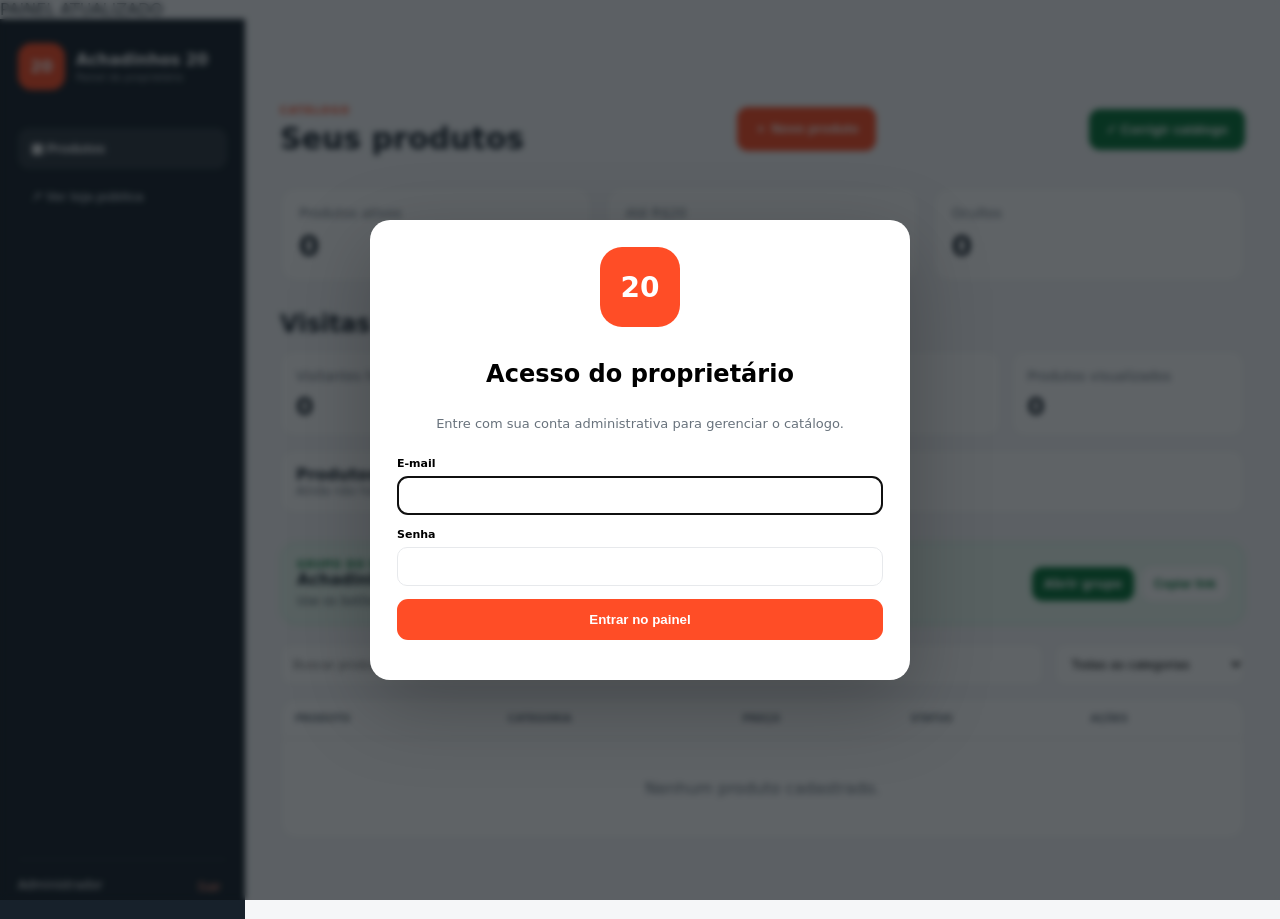
<file: painel.html>
<!doctype html><html lang="pt-BR"><head><meta charset="UTF-8"><meta name="viewport" content="width=device-width,initial-scale=1"><meta name="theme-color" content="#17212b"><title>Painel — Achadinhos 20</title><style>:root{--orange:#ff4d26;--navy:#17212b;--muted:#68727c;--line:#e7e9ec;--bg:#f5f6f8}*{box-sizing:border-box}body{margin:0;background:var(--bg);color:var(--navy);font-family:Inter,system-ui,sans-serif}.shell{min-height:100vh;display:grid;grid-template-columns:245px 1fr}aside{background:var(--navy);color:white;padding:24px 18px;display:flex;flex-direction:column}.owner-brand{display:flex;align-items:center;gap:11px}.owner-brand img{width:47px;height:47px;border-radius:14px}.owner-brand span{display:flex;flex-direction:column}.owner-brand small{font-size:10px;color:#aab1b7;margin-top:3px}aside nav{display:flex;flex-direction:column;gap:7px;margin-top:38px}aside nav button{border:0;background:none;color:#aeb6bd;text-align:left;padding:13px;border-radius:11px;font-weight:700}aside nav button.active{background:rgba(255,255,255,.1);color:white}.owner{margin-top:auto;border-top:1px solid rgba(255,255,255,.12);padding-top:18px;display:flex;justify-content:space-between;font-size:12px}.owner button{color:#ff937b;background:none;border:0}.content{padding:35px;max-width:1250px;width:100%;margin:auto}.content header{display:flex;justify-content:space-between;align-items:center}.content header small,.form-head small{font-size:10px;color:var(--orange);font-weight:800;letter-spacing:1.4px}h1{margin:3px 0;font-size:30px}.primary{border:0;background:var(--orange);color:white;border-radius:11px;padding:13px 17px;font-weight:800;cursor:pointer}.stats{display:grid;grid-template-columns:repeat(3,1fr);gap:14px;margin:28px 0}.stats article{background:white;border:1px solid var(--line);border-radius:16px;padding:18px}.stats small{display:block;color:var(--muted)}.stats strong{display:block;font-size:29px;margin-top:8px}.toolbar{display:flex;gap:10px;margin-bottom:12px}.toolbar input,.toolbar select{background:white;border:1px solid var(--line);border-radius:11px;padding:12px}.toolbar input{flex:1}.table-wrap{background:white;border:1px solid var(--line);border-radius:16px;overflow:auto}table{width:100%;border-collapse:collapse;min-width:650px}th,td{text-align:left;padding:14px;border-bottom:1px solid var(--line);font-size:12px}th{color:var(--muted);font-size:10px;text-transform:uppercase}.product-cell{display:flex;align-items:center;gap:10px}.product-cell img{width:44px;height:44px;object-fit:cover;border-radius:9px;background:#f2f2f2}.status{padding:5px 8px;border-radius:100px;font-weight:800;font-size:10px}.status.on{background:#e8f7f0;color:#168758}.status.off{background:#f3f3f3;color:#777}.actions button{border:0;background:#f1f3f5;border-radius:8px;padding:7px;margin-right:4px}.empty{text-align:center;color:var(--muted);padding:40px}dialog{border:0;border-radius:20px;padding:0;max-width:540px;width:calc(100% - 25px);box-shadow:0 25px 80px rgba(0,0,0,.25)}dialog::backdrop{background:rgba(10,16,21,.65);backdrop-filter:blur(3px)}.login-card,.product-form{padding:27px;display:flex;flex-direction:column;gap:13px}.login-card img{width:80px;height:80px;border-radius:22px;margin:auto}.login-card{text-align:center}.login-card p{color:var(--muted);font-size:13px;margin-top:-5px}.login-card label,.product-form label{text-align:left;display:flex;flex-direction:column;gap:6px;font-size:11px;font-weight:800}.login-card input,.product-form input,.product-form select{border:1px solid var(--line);border-radius:10px;padding:12px;font:inherit}.login-card span{color:#c13d29;font-size:11px}.form-head{display:flex;justify-content:space-between}.form-head h2{margin:3px 0}.form-head button{border:0;background:none;font-size:28px}.two{display:grid;grid-template-columns:1fr 1fr;gap:10px}.toggle{flex-direction:row!important;align-items:center}.warning{background:#fff1df;color:#8a5411;padding:10px;border-radius:9px;font-size:11px}#toast{position:fixed;bottom:20px;left:50%;transform:translate(-50%,100px);background:var(--navy);color:#fff;padding:12px 18px;border-radius:10px;transition:.2s;font-size:12px}#toast.show{transform:translate(-50%,0)}@media(max-width:750px){.shell{display:block}aside{padding:13px 16px;display:flex;flex-direction:row;align-items:center}.owner-brand img{width:40px;height:40px}.owner-brand small,aside nav,.owner{display:none}.content{padding:20px 13px}.content header{align-items:end}.stats{gap:7px;margin:20px 0}.stats article{padding:13px}.stats strong{font-size:23px}.toolbar{flex-direction:column}.two{grid-template-columns:1fr}}
.photo-picker input{display:none}.photo-picker span{border:1px dashed #ff9e88;background:#fff5f1;color:#cf3d1d;padding:15px;border-radius:11px;text-align:center;font-size:13px;cursor:pointer}.product-form textarea{border:1px solid var(--line);border-radius:10px;padding:12px;font:inherit;resize:vertical}.image-previews{display:grid;grid-template-columns:repeat(3,1fr);gap:8px}.image-previews img{width:100%;aspect-ratio:1;object-fit:cover;border-radius:10px;background:#f5f5f5;border:1px solid var(--line)}.video-preview{width:100%;max-height:260px;border-radius:12px;background:#111}.media-note{color:var(--muted);font-size:11px}.product-form button[type="submit"]:disabled{opacity:.65;cursor:wait;background:#7a8188}.logo-chip,.login-logo{display:grid;place-items:center;background:#ff4d26;color:#fff;font-weight:900}.logo-chip{width:47px;height:47px;border-radius:14px}.login-logo{width:80px;height:80px;border-radius:22px;margin:auto;font-size:28px}.reviewed-today{background:#eaf9f0}.reviewed-today td{border-bottom-color:#c9ead5}.review-state{margin-top:7px;padding:5px 8px;border-radius:8px;font-weight:800;width:max-content}.review-state.done{background:#c9f0d8;color:#08763b}.review-state.pending{background:#fff0dc;color:#96520b}.shop-link,.share-link{display:inline-block;text-decoration:none;border-radius:8px;padding:7px;margin:2px;font-weight:800}.shop-link{background:#fff0e9;color:#c83b19}.share-link{background:#e7f8ef;color:#08763b}.actions button:disabled{background:#bfe8ce;color:#08763b}.needs-review{background:#fffdfa}.platform-tag{display:inline-block;margin-top:5px;padding:3px 7px;border-radius:100px;color:#fff;font-size:9px;font-weight:900}.platform-tag.shopee{background:#ee4d2d}.platform-tag.shein{background:#111}.analytics{margin:0 0 28px}.analytics h2{margin:0 0 12px}.analytics-grid{display:grid;grid-template-columns:repeat(4,1fr);gap:10px}.analytics-grid article{background:#fff;border:1px solid var(--line);border-radius:14px;padding:15px}.analytics-grid small{color:var(--muted)}.analytics-grid strong{display:block;font-size:25px;margin-top:7px}.top-products{margin-top:12px;background:#fff;border:1px solid var(--line);border-radius:14px;padding:15px}.top-products ol{margin:10px 0 0;padding-left:22px}.top-products li{padding:5px 0;font-size:12px}.analytics-empty{color:var(--muted);font-size:12px}.whatsapp-panel{display:flex;justify-content:space-between;gap:14px;align-items:center;background:#eaf9f0;border:1px solid #c9ead5;border-radius:16px;padding:16px;margin:0 0 18px}.whatsapp-panel small{display:block;color:#08763b;font-size:10px;font-weight:900;letter-spacing:1px}.whatsapp-panel p{margin:5px 0 0;color:#46515b;font-size:12px}.whatsapp-actions{display:flex;gap:8px;flex-wrap:wrap}.whatsapp-actions a,.whatsapp-actions button{border:0;border-radius:10px;padding:10px 12px;font-weight:900;text-decoration:none;font-size:12px}.whatsapp-actions a{background:#08763b;color:#fff}.whatsapp-actions button{background:#fff;color:#08763b}@media(max-width:750px){.analytics-grid{grid-template-columns:repeat(2,1fr)}.whatsapp-panel{align-items:stretch;flex-direction:column}.whatsapp-actions a,.whatsapp-actions button{text-align:center;flex:1}}
</style></head><body><div class="version-badge">PAINEL ATUALIZADO</div>
<main class="shell"><aside><div class="owner-brand"><div class="logo-chip" aria-hidden="true">20</div><span><b>Achadinhos 20</b><small>Painel do proprietário</small></span></div><nav><button class="active">▦ Produtos</button><button id="viewStore">↗ Ver loja pública</button></nav><div class="owner"><span>Administrador</span><button id="logout">Sair</button></div></aside>
<section class="content"><header><div><small>CATÁLOGO</small><h1>Seus produtos</h1></div><button id="newProduct" class="primary">＋ Novo produto</button></header><div class="stats"><article><small>Produtos ativos</small><strong id="activeCount">0</strong></article><article><small>Até R$20</small><strong id="validCount">0</strong></article><article><small>Ocultos</small><strong id="hiddenCount">0</strong></article></div><section class="analytics"><h2>Visitas da loja</h2><div class="analytics-grid"><article><small>Visitantes hoje</small><strong id="visitorsToday">0</strong></article><article><small>Visitantes em 7 dias</small><strong id="visitorsWeek">0</strong></article><article><small>Visitas totais</small><strong id="visitsTotal">0</strong></article><article><small>Produtos visualizados</small><strong id="viewsTotal">0</strong></article></div><div class="top-products"><b>Produtos mais visualizados</b><div id="topProducts" class="analytics-empty">Ainda não há visualizações.</div></div></section><section class="whatsapp-panel"><div><small>GRUPO DO WHATSAPP</small><b>Achadinhos até R$20</b><p>Use os botões dos produtos para mandar a mensagem pronta no WhatsApp.</p></div><div class="whatsapp-actions"><a href="https://chat.whatsapp.com/IfJcfvUb3qGGsMD5A3uDuQ" target="_blank" rel="noopener">Abrir grupo</a><button id="copyGroupLink" type="button">Copiar link</button></div></section><div class="toolbar"><input id="adminSearch" placeholder="Buscar produto..."><select id="adminCategory"><option value="">Todas as categorias</option></select></div><div class="table-wrap"><table><thead><tr><th>Produto</th><th>Categoria</th><th>Preço</th><th>Status</th><th>Ações</th></tr></thead><tbody id="productRows"></tbody></table><div id="adminEmpty" class="empty">Nenhum produto cadastrado.</div></div></section></main>
<dialog id="loginDialog"><form class="login-card"><div class="login-logo" aria-hidden="true">20</div><h2>Acesso do proprietário</h2><p>Entre com sua conta administrativa para gerenciar o catálogo.</p><label>E-mail<input id="email" type="email" autocomplete="username" required></label><label>Senha<input id="password" type="password" autocomplete="current-password" required></label><button id="login" class="primary" type="submit">Entrar no painel</button><span id="loginError"></span></form></dialog>
<dialog id="productDialog"><form class="product-form"><div class="form-head"><div><small>PRODUTO</small><h2 id="formTitle">Novo produto</h2></div><button type="button" id="closeForm">×</button></div><input id="productId" type="hidden"><label>Loja do produto<select id="platform" required><option value="shopee">Shopee</option><option value="shein">SHEIN</option></select></label><label>Nome<input id="name" required></label><div class="two"><label>Preço (R$)<input id="price" type="number" min="0.01" step="0.01" required></label><label>Categoria<select id="category" required></select></label></div><label>Subcategoria<input id="subcategory" required></label><label>Descrição do produto<textarea id="description" maxlength="1200" rows="4" placeholder="Explique para que serve, material, tamanho e principais vantagens."></textarea></label><label>Link convertido de afiliado<input id="affiliateUrl" type="url" required placeholder="Cole o link exclusivo deste produto"></label><input id="imageUrl" type="hidden"><input id="imageUrls" type="hidden"><input id="videoUrl" type="hidden"><label class="photo-picker">Fotos do produto<input id="imageFile" type="file" multiple accept="image/jpeg,image/png,image/webp"><span>📷 Escolher até 5 fotos</span></label><div id="imagePreviews" class="image-previews"></div><label class="photo-picker">Vídeo curto do produto<input id="videoFile" type="file" accept="video/mp4,video/webm"><span>🎥 Escolher 1 vídeo de até 20 MB</span></label><video id="videoPreview" class="video-preview" controls hidden></video><small class="media-note">A primeira foto será a capa mostrada na vitrine.</small><label class="toggle"><input id="active" type="checkbox" checked><span>Produto visível na loja</span></label><div class="warning" id="priceWarning" hidden>Produtos acima de R$20 serão ocultados automaticamente.</div><button class="primary" type="submit">Salvar produto</button></form></dialog>
<div id="toast"></div><script>window.A20_CONFIG={SUPABASE_URL:'https://ikdfzsbvubwgczroekfo.supabase.co',SUPABASE_ANON_KEY:'sb_publishable_XEAHhuuxSQGfC0nFaVPfxg_tIQFybnH'};

const CFG=window.A20_CONFIG||{},cats=['Moda feminina','Moda masculina','Infantil','Casa','Cozinha','Beleza','Eletrônicos','Celulares','Pets','Ferramentas','Automotivo','Papelaria','Calçados'];let token='',items=[];const $=s=>document.querySelector(s),headers=()=>({'apikey':CFG.SUPABASE_ANON_KEY,'Authorization':`Bearer ${token}`,'Content-Type':'application/json'}),money=v=>Number(v).toLocaleString('pt-BR',{style:'currency',currency:'BRL'});function toast(t){$('#toast').textContent=t;$('#toast').classList.add('show');setTimeout(()=>$('#toast').classList.remove('show'),2200)}async function api(path,options={}){const r=await fetch(`${CFG.SUPABASE_URL}${path}`,{...options,headers:{...headers(),...options.headers}});if(!r.ok)throw new Error((await r.json().catch(()=>({}))).message||'Não foi possível concluir.');return r.status===204?null:r.json()}async function load(){items=await api('/rest/v1/products?select=*&order=created_at.desc');render()}function render(){const q=$('#adminSearch').value.toLowerCase(),cat=$('#adminCategory').value,list=items.filter(x=>x.name.toLowerCase().includes(q)&&(!cat||x.category===cat));$('#activeCount').textContent=items.filter(x=>x.active&&x.price<=20).length;$('#validCount').textContent=items.filter(x=>x.price<=20).length;$('#hiddenCount').textContent=items.filter(x=>!x.active||x.price>20).length;$('#productRows').innerHTML=list.map(x=>`<tr><td><div class="product-cell"><img src="${x.image_url}" alt=""><b>${x.name}</b></div></td><td>${x.category}<br><small>${x.subcategory}</small></td><td><b>${money(x.price)}</b></td><td><span class="status ${x.active&&x.price<=20?'on':'off'}">${x.active&&x.price<=20?'Ativo':'Oculto'}</span></td><td class="actions"><button data-edit="${x.id}">Editar</button><button data-delete="${x.id}">Excluir</button></td></tr>`).join('');$('#adminEmpty').hidden=list.length>0}function openForm(x={}){$('#formTitle').textContent=x.id?'Editar produto':'Novo produto';$('#productId').value=x.id||'';$('#name').value=x.name||'';$('#price').value=x.price||'';$('#category').value=x.category||cats[0];$('#subcategory').value=x.subcategory||'';$('#affiliateUrl').value=x.affiliate_url||'';$('#imageUrl').value=x.image_url||'';$('#active').checked=x.active??true;$('#productDialog').showModal()}async function login(e){e.preventDefault();if(!CFG.SUPABASE_URL){$('#loginError').textContent='A conexão com o banco ainda precisa ser configurada.';return}try{const d=await api('/auth/v1/token?grant_type=password',{method:'POST',body:JSON.stringify({email:$('#email').value,password:$('#password').value})});token=d.access_token;sessionStorage.setItem('a20-token',token);$('#loginDialog').close();await load()}catch(e){$('#loginError').textContent='E-mail ou senha incorretos.'}}$('#category').innerHTML=cats.map(c=>`<option>${c}</option>`).join('');$('#adminCategory').innerHTML+=[...cats].map(c=>`<option>${c}</option>`).join('');$('#loginDialog').addEventListener('cancel',e=>e.preventDefault());$('#loginDialog').showModal();$('.login-card').addEventListener('submit',login);$('#newProduct').onclick=()=>openForm();$('#closeForm').onclick=()=>$('#productDialog').close();$('#viewStore').onclick=()=>location.href='index.html';$('#logout').onclick=()=>{sessionStorage.removeItem('a20-token');location.reload()};$('#adminSearch').oninput=render;$('#adminCategory').onchange=render;$('#price').oninput=()=>$('#priceWarning').hidden=Number($('#price').value)<=20;$('#productRows').onclick=async e=>{const edit=e.target.dataset.edit,del=e.target.dataset.delete;if(edit)openForm(items.find(x=>x.id===edit));if(del&&confirm('Excluir este produto?')){try{await api(`/rest/v1/products?id=eq.${del}`,{method:'DELETE',headers:{Prefer:'return=minimal'}});toast('Produto excluído');load()}catch(err){toast(err.message)}}};$('.product-form').onsubmit=async e=>{e.preventDefault();const id=$('#productId').value,body={name:$('#name').value,price:Number($('#price').value),category:$('#category').value,subcategory:$('#subcategory').value,affiliate_url:$('#affiliateUrl').value,image_url:$('#imageUrl').value,active:$('#active').checked&&Number($('#price').value)<=20};try{await api(`/rest/v1/products${id?`?id=eq.${id}`:''}`,{method:id?'PATCH':'POST',body:JSON.stringify(body),headers:{Prefer:'return=minimal'}});$('#productDialog').close();toast('Produto salvo');load()}catch(err){toast(err.message)}};

api=async function(path,options={}){
 const r=await fetch(`${CFG.SUPABASE_URL}${path}`,{...options,headers:{...headers(),...options.headers}});
 const responseText=await r.text();let data=null;
 if(responseText){try{data=JSON.parse(responseText)}catch{data=responseText}}
 if(!r.ok)throw new Error(data?.message||'Não foi possível concluir.');
 return data;
};

async function loadAnalytics(){
 let events=[];
 try{events=await api('/rest/v1/store_events?select=event_type,product_id,session_id,created_at&order=created_at.desc&limit=10000')}catch{
  $('#topProducts').textContent='Ative as métricas no Supabase para começar a acompanhar.';return;
 }
 const now=new Date(),todayStart=new Date(now.getFullYear(),now.getMonth(),now.getDate()),weekStart=new Date(todayStart);weekStart.setDate(weekStart.getDate()-6);
 const visits=events.filter(x=>x.event_type==='visit'),views=events.filter(x=>x.event_type==='product_view');
 const uniqueSince=(rows,date)=>new Set(rows.filter(x=>new Date(x.created_at)>=date).map(x=>x.session_id)).size;
 $('#visitorsToday').textContent=uniqueSince(visits,todayStart);$('#visitorsWeek').textContent=uniqueSince(visits,weekStart);$('#visitsTotal').textContent=visits.length;$('#viewsTotal').textContent=views.length;
 const counts={};for(const view of views)if(view.product_id)counts[view.product_id]=(counts[view.product_id]||0)+1;
 const top=Object.entries(counts).sort((a,b)=>b[1]-a[1]).slice(0,10).map(([id,count])=>({item:items.find(x=>String(x.id)===String(id)),count})).filter(x=>x.item);
 $('#topProducts').innerHTML=top.length?`<ol>${top.map(x=>`<li><b>${x.item.name}</b> — ${x.count} ${x.count===1?'visualização':'visualizações'}</li>`).join('')}</ol>`:'Ainda não há visualizações.';
}
load=async function(){items=await api('/rest/v1/products?select=*&order=created_at.desc');render();await loadAnalytics()};

const imageFile=$('#imageFile'),imagePreviews=$('#imagePreviews'),videoFile=$('#videoFile'),videoPreview=$('#videoPreview');
let savingProduct=false,existingImages=[],existingVideo='';

function showImages(urls=[]){imagePreviews.innerHTML=urls.map((url,i)=>`<img src="${url}" alt="Foto ${i+1} do produto">`).join('')}
imageFile.addEventListener('change',()=>{
 const files=[...imageFile.files];
 if(files.length>5){alert('Escolha no máximo 5 fotos.');imageFile.value='';showImages(existingImages);return}
 showImages(files.map(file=>URL.createObjectURL(file)));
});
videoFile.addEventListener('change',()=>{
 const file=videoFile.files[0];if(!file)return;
 if(file.size>20*1024*1024){alert('O vídeo deve ter no máximo 20 MB.');videoFile.value='';return}
 videoPreview.src=URL.createObjectURL(file);videoPreview.hidden=false;
});

async function uploadMedia(file,bucket,maxSize){
 if(file.size>maxSize)throw new Error(bucket==='product-images'?'Cada foto deve ter no máximo 5 MB.':'O vídeo deve ter no máximo 20 MB.');
 const ext=(file.name.split('.').pop()||'bin').replace(/[^a-z0-9]/gi,'').toLowerCase(),path=`${crypto.randomUUID()}.${ext}`;
 const r=await fetch(`${CFG.SUPABASE_URL}/storage/v1/object/${bucket}/${path}`,{method:'POST',headers:{apikey:CFG.SUPABASE_ANON_KEY,Authorization:`Bearer ${token}`,'Content-Type':file.type,'x-upsert':'false'},body:file});
 if(!r.ok)throw new Error(bucket==='product-images'?'Não foi possível enviar uma das fotos.':'Não foi possível enviar o vídeo.');
 return `${CFG.SUPABASE_URL}/storage/v1/object/public/${bucket}/${path}`;
}

const originalOpenForm=openForm;
openForm=function(x={}){
 originalOpenForm(x);$('#description').value=x.description||'';$('#platform').value=x.platform==='shein'?'shein':'shopee';
 existingImages=Array.isArray(x.image_urls)&&x.image_urls.length?x.image_urls:(x.image_url?[x.image_url]:[]);existingVideo=x.video_url||'';
 $('#imageUrls').value=JSON.stringify(existingImages);$('#videoUrl').value=existingVideo;imageFile.value='';videoFile.value='';showImages(existingImages);
 if(existingVideo){videoPreview.src=existingVideo;videoPreview.hidden=false}else{videoPreview.removeAttribute('src');videoPreview.hidden=true}
};

$('.product-form').addEventListener('submit',async e=>{
 e.preventDefault();e.stopImmediatePropagation();if(savingProduct)return;savingProduct=true;
 const productForm=e.currentTarget,saveButton=productForm.querySelector('button[type="submit"]'),originalText=saveButton.textContent;
 saveButton.disabled=true;saveButton.textContent='Salvando produto...';
 const id=$('#productId').value,files=[...imageFile.files],newVideo=videoFile.files[0];
 try{
  const platform=$('#platform').value,affiliateUrl=$('#affiliateUrl').value.trim(),normalizedName=$('#name').value.toLowerCase().normalize('NFD').replace(/[\u0300-\u036f]/g,'').replace(/\s+/g,' ').trim();
  const duplicate=items.find(x=>String(x.id)!==String(id)&&(String(x.affiliate_url||'').trim().toLowerCase()===affiliateUrl.toLowerCase()||((x.platform||'shopee')===platform&&String(x.name||'').toLowerCase().normalize('NFD').replace(/[\u0300-\u036f]/g,'').replace(/\s+/g,' ').trim()===normalizedName)));
  if(duplicate)throw new Error(`Produto já cadastrado: ${duplicate.name}`);
  let imageUrls=existingImages;
  if(files.length){toast('Enviando fotos...');imageUrls=[];for(const file of files)imageUrls.push(await uploadMedia(file,'product-images',5*1024*1024))}
  if(!imageUrls.length)throw new Error('Escolha pelo menos uma foto do produto.');
  let videoUrl=existingVideo;if(newVideo){toast('Enviando vídeo...');videoUrl=await uploadMedia(newVideo,'product-videos',20*1024*1024)}
  const body={platform,name:$('#name').value,price:Number($('#price').value),category:$('#category').value,subcategory:$('#subcategory').value,description:$('#description').value.trim(),affiliate_url:affiliateUrl,image_url:imageUrls[0],image_urls:imageUrls,video_url:videoUrl||null,active:$('#active').checked&&Number($('#price').value)<=20};
  await api(`/rest/v1/products${id?`?id=eq.${id}`:''}`,{method:id?'PATCH':'POST',body:JSON.stringify(body),headers:{Prefer:'return=minimal'}});
  await load();alert('✅ Produto salvo com sucesso!');$('#productDialog').close();productForm.reset();
  $('#productId').value='';$('#imageUrl').value='';$('#imageUrls').value='';$('#videoUrl').value='';$('#category').value=cats[0];$('#active').checked=true;
  existingImages=[];existingVideo='';imagePreviews.innerHTML='';videoPreview.removeAttribute('src');videoPreview.hidden=true;$('#priceWarning').hidden=true;
  toast('Produto salvo. Você já pode adicionar o próximo.');
 }catch(err){alert(`Não foi possível salvar: ${err.message}`)}finally{savingProduct=false;saveButton.disabled=false;saveButton.textContent=originalText}
},true);

// Controle diário de conferência dos anúncios na Shopee.
const reviewDay=value=>value?new Date(value).toLocaleDateString('en-CA',{timeZone:'America/Sao_Paulo'}):'';
const todayInBrazil=()=>new Date().toLocaleDateString('en-CA',{timeZone:'America/Sao_Paulo'});
const checkedToday=item=>reviewDay(item.last_checked_at)===todayInBrazil();
const reviewLabel=value=>value?new Date(value).toLocaleDateString('pt-BR',{timeZone:'America/Sao_Paulo'}):'Ainda não conferido';
const WHATSAPP_GROUP_URL='https://chat.whatsapp.com/IfJcfvUb3qGGsMD5A3uDuQ';

function productShareMessage(item){
 const price=money(item.price);
 const link=String(item.affiliate_url||'').trim();
 return `Achadinho até R$20\n\n${item.name}\nPor ${price}\n\nCompre aqui:\n${link}\n\nEntre no grupo para receber mais ofertas:\n${WHATSAPP_GROUP_URL}`;
}

async function copyText(value){
 if(navigator.clipboard&&window.isSecureContext){await navigator.clipboard.writeText(value);return}
 const area=document.createElement('textarea');
 area.value=value;area.setAttribute('readonly','');area.style.position='fixed';area.style.left='-9999px';
 document.body.appendChild(area);area.select();document.execCommand('copy');area.remove();
}

async function shareProduct(item){
 const text=productShareMessage(item);
 if(navigator.share){
  try{await navigator.share({title:item.name,text});toast('Escolha o WhatsApp e envie no grupo.');return}catch(err){if(err.name==='AbortError')return}
 }
 window.open(`https://wa.me/?text=${encodeURIComponent(text)}`,'_blank','noopener');
}

$('#copyGroupLink').addEventListener('click',async()=>{
 try{await copyText(WHATSAPP_GROUP_URL);toast('Link do grupo copiado.')}catch(err){alert(`Não foi possível copiar: ${err.message}`)}
});

render=function(){
 const q=$('#adminSearch').value.toLowerCase(),cat=$('#adminCategory').value;
 const list=items.filter(x=>x.name.toLowerCase().includes(q)&&(!cat||x.category===cat)).sort((a,b)=>Number(checkedToday(a))-Number(checkedToday(b)));
 $('#activeCount').textContent=items.filter(x=>x.active&&x.price<=20).length;
 $('#validCount').textContent=items.filter(x=>x.price<=20).length;
 $('#hiddenCount').textContent=items.filter(x=>!x.active||x.price>20).length;
 $('#productRows').innerHTML=list.map(x=>{
  const reviewed=checkedToday(x);
  const platform=x.platform==='shein'?'shein':'shopee',store=platform==='shein'?'SHEIN':'Shopee';return `<tr class="${reviewed?'reviewed-today':'needs-review'}"><td><div class="product-cell"><img src="${x.image_url||''}" alt=""><span><b>${x.name}</b><br><span class="platform-tag ${platform}">${store.toUpperCase()}</span></span></div></td><td>${x.category}<br><small>${x.subcategory}</small></td><td><b>${money(x.price)}</b><div class="review-state ${reviewed?'done':'pending'}">${reviewed?'✓ Conferido hoje':reviewLabel(x.last_checked_at)}</div></td><td><span class="status ${x.active&&x.price<=20?'on':'off'}">${x.active&&x.price<=20?'Ativo':'Oculto'}</span></td><td class="actions"><a class="shop-link" href="${x.affiliate_url}" target="_blank" rel="noopener">Abrir ${store}</a><button class="share-link" data-share="${x.id}">Compartilhar ZAP</button><button data-copy-share="${x.id}">Copiar mensagem</button><button data-checked="${x.id}" ${reviewed?'disabled':''}>${reviewed?'✓ Conferido':'Conferido hoje'}</button><button data-edit="${x.id}">Editar</button><button data-delete="${x.id}">Excluir</button></td></tr>`;
 }).join('');
 $('#adminEmpty').hidden=list.length>0;
};

$('#productRows').addEventListener('click',async e=>{
 const share=e.target.closest('[data-share]'),copy=e.target.closest('[data-copy-share]');
 if(!share&&!copy)return;
 e.preventDefault();e.stopPropagation();
 const id=(share||copy).dataset.share||(share||copy).dataset.copyShare,item=items.find(x=>String(x.id)===String(id));
 if(!item)return;
 try{
  if(share)await shareProduct(item);
  if(copy){await copyText(productShareMessage(item));toast('Mensagem copiada. Agora cole no WhatsApp.')}
 }catch(err){alert(`Não foi possível compartilhar: ${err.message}`)}
},true);

$('#productRows').addEventListener('click',async e=>{
 const id=e.target.dataset.checked;if(!id)return;
 e.preventDefault();e.stopPropagation();e.target.disabled=true;e.target.textContent='Salvando...';
 try{
  const checkedAt=new Date().toISOString();
  await api(`/rest/v1/products?id=eq.${id}`,{method:'PATCH',body:JSON.stringify({last_checked_at:checkedAt}),headers:{Prefer:'return=minimal'}});
  const item=items.find(x=>x.id===id);if(item)item.last_checked_at=checkedAt;
  render();toast('✓ Produto conferido hoje');
 }catch(err){e.target.disabled=false;e.target.textContent='Conferido hoje';alert(`Não foi possível marcar: ${err.message}`)}
},true);

// Preenchimento rápido usando o texto copiado pelo botão "Copiar Informação" da Shopee.
const quickImport=document.createElement('section');
quickImport.className='quick-import';
quickImport.innerHTML=`<strong>⚡ Preencher pela Shopee ou SHEIN</strong><span>Cole aqui as informações copiadas do anúncio.</span><textarea id="shopeeInfo" rows="4" placeholder="Cole as informações do produto"></textarea><button id="fillShopee" type="button">Preencher automaticamente</button><small id="importMessage"></small>`;
document.querySelector('.product-form').insertBefore(quickImport,document.querySelector('.product-form').querySelector('label'));

const importStyle=document.createElement('style');
importStyle.textContent=`.quick-import{display:flex;flex-direction:column;gap:8px;padding:14px;border:1px solid #ffd2c6;background:#fff7f3;border-radius:13px}.quick-import strong{color:#bd381b}.quick-import span,.quick-import small{font-size:12px;color:#68727c}.quick-import textarea{width:100%;border:1px solid #e7e9ec;border-radius:10px;padding:11px;font:inherit;resize:vertical}.quick-import button{border:0;border-radius:10px;padding:11px;background:#17212b;color:#fff;font-weight:800}.quick-import small.ok{color:#08763b;font-weight:800}`;
document.head.appendChild(importStyle);

const subcategoryOptions={
 'Moda feminina':['Vestidos','Blusas e camisas','Calças e shorts','Saias','Moda íntima','Moda fitness','Moda praia','Bolsas','Acessórios femininos'],
 'Moda masculina':['Camisetas e camisas','Calças e bermudas','Moda íntima','Moda fitness','Bonés','Carteiras','Acessórios masculinos'],
 'Infantil':['Roupas para meninas','Roupas para meninos','Roupas para bebê','Calçados infantis','Brinquedos','Acessórios infantis'],
 'Casa':['Organização','Limpeza','Banheiro','Quarto','Sala e decoração','Lavanderia','Utilidades domésticas'],
 'Cozinha':['Utensílios de cozinha','Eletroportáteis','Panelas e frigideiras','Potes e organização','Copos e garrafas','Talheres e facas','Formas e confeitaria'],
 'Beleza':['Maquiagem','Cuidados com a pele','Cuidados com o cabelo','Unhas','Perfumes','Higiene pessoal','Acessórios de beleza'],
 'Eletrônicos':['Áudio','Iluminação','Informática','Cabos e adaptadores','Acessórios eletrônicos','Casa inteligente'],
 'Celulares':['Capinhas','Carregadores','Fones de ouvido','Suportes','Películas','Cabos','Acessórios para celular'],
 'Pets':['Cães','Gatos','Higiene pet','Brinquedos para pets','Alimentação pet','Acessórios para pets'],
 'Ferramentas':['Ferramentas manuais','Ferramentas elétricas','Medição','Pintura','Organização de ferramentas'],
 'Automotivo':['Acessórios internos','Limpeza automotiva','Acessórios para moto','Iluminação automotiva','Organização automotiva'],
 'Papelaria':['Materiais escolares','Canetas e lápis','Cadernos','Estojos','Organização de escritório'],
 'Calçados':['Calçados femininos','Calçados masculinos','Calçados infantis','Chinelos','Tênis']
};
const subcategoryList=document.createElement('datalist');subcategoryList.id='subcategorySuggestions';document.body.appendChild(subcategoryList);$('#subcategory').setAttribute('list','subcategorySuggestions');
function updateSubcategorySuggestions(){subcategoryList.innerHTML=(subcategoryOptions[$('#category').value]||[]).map(x=>`<option value="${x}">`).join('')}
$('#category').addEventListener('change',updateSubcategorySuggestions);updateSubcategorySuggestions();

function guessProductType(text){
 const s=text.toLowerCase().normalize('NFD').replace(/[\u0300-\u036f]/g,'');
 const has=(...words)=>words.some(word=>s.includes(word));
 if(has('feminina','feminino','mulher','dama','vestido','saia','sutia','lingerie','cropped','bolsa feminina')){
  if(has('tenis','sandalia','chinelo','sapato','salto'))return{category:'Calçados',subcategory:'Calçados femininos'};
  if(has('bolsa','carteira'))return{category:'Moda feminina',subcategory:'Bolsas'};
  if(has('sutia','calcinha','lingerie'))return{category:'Moda feminina',subcategory:'Moda íntima'};
  if(has('fitness','academia','legging'))return{category:'Moda feminina',subcategory:'Moda fitness'};
  return{category:'Moda feminina',subcategory:has('vestido')?'Vestidos':'Blusas e camisas'};
 }
 if(has('masculina','masculino','homem','rapaz','cueca','gravata','barba')){
  if(has('tenis','sandalia','chinelo','sapato'))return{category:'Calçados',subcategory:'Calçados masculinos'};
  if(has('cueca'))return{category:'Moda masculina',subcategory:'Moda íntima'};
  if(has('carteira'))return{category:'Moda masculina',subcategory:'Carteiras'};
  return{category:'Moda masculina',subcategory:has('bermuda','calca')?'Calças e bermudas':'Camisetas e camisas'};
 }
 const rules=[
  [['bebe','recem-nascido','menina infantil','menino infantil','crianca'],'Infantil','Roupas para bebê'],
  [['boneca','carrinho infantil','brinquedo','quebra-cabeca'],'Infantil','Brinquedos'],
  [['tenis','sandalia','chinelo','sapato','sapatilha'],'Calçados','Tênis'],
  [['mixer','liquidificador','processador','batedor','cafeteira','chaleira','air fryer','eletrico','eletrica'],'Cozinha','Eletroportáteis'],
  [['panela','frigideira'],'Cozinha','Panelas e frigideiras'],
  [['peneira','coador','faca','talher','espátula','espatula','balanca culinaria','abridor','ralador','escorredor'],'Cozinha','Utensílios de cozinha'],
  [['pote','porta-tempero','organizador de cozinha'],'Cozinha','Potes e organização'],
  [['garrafa','copo','caneca','xícara','xicara'],'Cozinha','Copos e garrafas'],
  [['forma','confeitaria','bolo','bico de confeitar'],'Cozinha','Formas e confeitaria'],
  [['maquiagem','batom','rimel','mascara de cilios','base facial'],'Beleza','Maquiagem'],
  [['shampoo','condicionador','escova de cabelo','pente','touca'],'Beleza','Cuidados com o cabelo'],
  [['perfume','colonia'],'Beleza','Perfumes'],
  [['unha','esmalte','alicate de cuticula'],'Beleza','Unhas'],
  [['capinha','pelicula'],'Celulares','Capinhas'],
  [['carregador','cabo usb','cabo tipo c'],'Celulares','Carregadores'],
  [['fone','earphone','headset'],'Celulares','Fones de ouvido'],
  [['suporte celular','tripé celular','tripe celular'],'Celulares','Suportes'],
  [['lampada','led','luminaria'],'Eletrônicos','Iluminação'],
  [['teclado','mouse','pendrive','webcam'],'Eletrônicos','Informática'],
  [['cachorro','gato','pet','coleira','comedouro','areia sanitaria'],'Pets','Acessórios para pets'],
  [['furadeira','parafusadeira','alicate','chave de fenda','martelo'],'Ferramentas','Ferramentas manuais'],
  [['carro','moto','automotivo','veicular'],'Automotivo','Acessórios internos'],
  [['caderno','caneta','lapis','estojo','marca-texto'],'Papelaria','Materiais escolares'],
  [['toalha','tapete','cortina','almofada','lencol'],'Casa','Quarto'],
  [['organizador','caixa organizadora','cabide'],'Casa','Organização'],
  [['vassoura','rodo','esponja','limpeza'],'Casa','Limpeza']
 ];
 for(const [words,category,subcategory] of rules)if(words.some(word=>s.includes(word)))return{category,subcategory};
 return{category:'Casa',subcategory:'Utilidades domésticas — revisar'};
}

$('#fillShopee').addEventListener('click',()=>{
 const raw=$('#shopeeInfo').value.trim(),message=$('#importMessage');
 if(!raw){message.textContent='Cole primeiro as informações do produto.';message.className='';return}
 const url=(raw.match(/https?:\/\/[^\s]+/i)||[])[0]||'';
 const priceMatch=raw.match(/R\$\s*([0-9.]+(?:,[0-9]{1,2})?)/i);
 const price=priceMatch?Number(priceMatch[1].replace(/\./g,'').replace(',','.')):null;
 const titleMatch=raw.match(/dê\s+uma\s+olhada\s+em\s+(.+?)\s+por\s+R\$/i);
 const clean=raw.replace(/https?:\/\/[^\s]+/gi,' ').replace(/R\$\s*[0-9.,]+/gi,' ');
 const ignored=/comiss|cupom|frete|copiar|shopee|ganhe|desconto|oferta|link/i;
 const candidates=clean.split(/\n|\||•/).map(x=>x.replace(/\s+/g,' ').trim()).filter(x=>x.length>5&&!ignored.test(x));
 const name=(titleMatch?.[1]||candidates.sort((a,b)=>b.length-a.length)[0]||'').replace(/\s+/g,' ').trim().slice(0,150);
 if(name)$('#name').value=name;if(price)$('#price').value=price;if(url)$('#affiliateUrl').value=url;$('#platform').value=/shein\./i.test(url)||/\bshein\b/i.test(raw)?'shein':'shopee';
 const type=guessProductType(`${name} ${raw}`);$('#category').value=type.category;updateSubcategorySuggestions();$('#subcategory').value=type.subcategory;
 if(name)$('#description').value=`${name}. Produto selecionado para facilitar o dia a dia, com bom custo-benefício e preço de até R$20. Confira no anúncio da Shopee as medidas, materiais, opções disponíveis e avaliações de outros compradores antes de finalizar a compra.`;
 $('#priceWarning').hidden=!price||price<=20;
 message.textContent=`✓ Informações preenchidas${!url?' — confira o link':!price?' — confira o preço':''}.`;message.className='ok';
});
// Classificador revisado: evita enviar qualquer item desconhecido para Casa.
const extraCategories={
 'Saúde e bem-estar':['Sono e respiração','Cuidados pessoais','Massagem e relaxamento','Acessórios de saúde'],
 'Esportes e lazer':['Corrida e academia','Fitness','Ciclismo','Camping e lazer','Acessórios esportivos'],
 'Comércio e embalagens':['Embalagens','Etiquetas e lacres','Exposição e organização']
};
for(const [category,subs] of Object.entries(extraCategories)){
 if(!cats.includes(category))cats.push(category);
 subcategoryOptions[category]=subs;
 if(![...$('#category').options].some(o=>o.value===category))$('#category').add(new Option(category,category));
 if(![...$('#adminCategory').options].some(o=>o.value===category))$('#adminCategory').add(new Option(category,category));
}

function cleanProductName(value=''){
 return String(value)
  .replace(/^\s*d[eê]\s+uma\s+olhada\s+em\s+/i,'')
  .replace(/\s+por\s+R\$\s*[\d.,]+[\s\S]*$/i,'')
  .replace(/\s+compre\s+na\s+shopee[\s\S]*$/i,'')
  .replace(/^\s*\[destaque\]\s*/i,'')
  .replace(/\s+/g,' ').trim().slice(0,150);
}
function normalized(value=''){return String(value).toLowerCase().normalize('NFD').replace(/[\u0300-\u036f]/g,'')}
guessProductType=function(text){
 const s=normalized(text),has=(...words)=>words.some(word=>s.includes(normalized(word)));
 if(has('top plus size','baby tee','blusa feminina','cropped','short tactel feminino','vestido','saia','sutia','lingerie','calcinha')){
  if(has('fitness','academia','legging','top plus size','short tactel'))return{category:'Moda feminina',subcategory:'Moda fitness'};
  if(has('sutia','lingerie','calcinha'))return{category:'Moda feminina',subcategory:'Moda íntima'};
  if(has('vestido'))return{category:'Moda feminina',subcategory:'Vestidos'};
  return{category:'Moda feminina',subcategory:'Blusas e camisas'};
 }
 if(has('cueca','camiseta masculina','moletom masculino','blusa masculina'))return{category:'Moda masculina',subcategory:has('cueca')?'Moda íntima':'Camisetas e camisas'};
 if(has('relogio')&&has('mulher','feminino','feminina'))return{category:'Moda feminina',subcategory:'Acessórios femininos'};
 if(has('relogio')&&has('homem','masculino','masculina'))return{category:'Moda masculina',subcategory:'Acessórios masculinos'};
 if(has('pochete corrida','cinto de corrida','porta garrafa academia'))return{category:'Esportes e lazer',subcategory:'Corrida e academia'};
 if(has('anti ronco','apneia','clipe nasal','dilatador nasal'))return{category:'Saúde e bem-estar',subcategory:'Sono e respiração'};
 if(has('escova linfatica facial','massageador facial'))return{category:'Beleza',subcategory:'Cuidados com a pele'};
 if(has('lixador de pe','tira calos','pedicure'))return{category:'Beleza',subcategory:'Cuidados pessoais'};
 if(has('removedor de cuticula','lixa eletronica','lixadeira unha','esmalte'))return{category:'Beleza',subcategory:'Unhas'};
 if(has('pente','escova de cabelo','tranca','shampoo','condicionador'))return{category:'Beleza',subcategory:'Cuidados com o cabelo'};
 if(has('perfume','difusor de aromas','aromatizador'))return{category:'Casa',subcategory:'Sala e decoração'};
 if(has('capinha','case para iphone','pelicula'))return{category:'Celulares',subcategory:'Capinhas'};
 if(has('adaptador usb','cabo otg','cabo tipo c','cabo usb','transferencia de dados'))return{category:'Eletrônicos',subcategory:'Cabos e adaptadores'};
 if(has('fone','headset','earphone'))return{category:'Celulares',subcategory:'Fones de ouvido'};
 if(has('lampada','luminaria','luz led','iluminacao'))return{category:'Eletrônicos',subcategory:'Iluminação'};
 if(has('alicate','chave de fenda','chave t ','chave de cruz','maleta 12 pecas','pulseira magnetica','furadeira','parafusadeira','martelo'))return{category:'Ferramentas',subcategory:'Ferramentas manuais'};
 if(has('carro','moto','pneu','para-brisa','veicular','automotivo','amassado'))return{category:'Automotivo',subcategory:'Acessórios internos'};
 if(has('peneira','coador','descascador','fatiador','cortador couve','espremedor','amassador de alho','ralador','abridor de garrafa','balanca digital','balanca de precisao'))return{category:'Cozinha',subcategory:'Utensílios de cozinha'};
 if(has('mixer','processador eletrico','batedor','liquidificador','cafeteira','chaleira'))return{category:'Cozinha',subcategory:'Eletroportáteis'};
 if(has('processador manual','triturador manual'))return{category:'Cozinha',subcategory:'Utensílios de cozinha'};
 if(has('forma de silicone','air fryer','confeitaria','forma de bolo'))return{category:'Cozinha',subcategory:'Formas e confeitaria'};
 if(has('pote','mantimento','porta-tempero','organizador de cozinha','adesivos para mantimentos'))return{category:'Cozinha',subcategory:'Potes e organização'};
 if(has('garrafa','copo','caneca','xicara'))return{category:'Cozinha',subcategory:'Copos e garrafas'};
 if(has('percarbonato','tira manchas','pregador de roupa','cesto de roupa','lavanderia'))return{category:'Casa',subcategory:'Lavanderia'};
 if(has('etiqueta de roupa','tag para roupa','lacre de autenticidade','saquinho transparente','embalagem'))return{category:'Comércio e embalagens',subcategory:has('etiqueta','tag','lacre')?'Etiquetas e lacres':'Embalagens'};
 if(has('organizador','caixa de armazenamento','gaveta','cabide','suporte de parede'))return{category:'Casa',subcategory:'Organização'};
 if(has('vassoura','rodo','limpeza','escova para vaso','duster'))return{category:'Casa',subcategory:'Limpeza'};
 if(has('cachorro','gato','pet','coleira','comedouro','areia sanitaria'))return{category:'Pets',subcategory:'Acessórios para pets'};
 if(has('caderno','caneta','lapis','estojo','marca-texto'))return{category:'Papelaria',subcategory:'Materiais escolares'};
 return{category:'Casa',subcategory:'Outros — conferir'};
};

function safeDescription(name,category,subcategory){
 return `${name}. Veja as fotos e confira no anúncio da Shopee os tamanhos, materiais, modelos, cores, disponibilidade e avaliações antes da compra.`;
}

const fixCatalogButton=document.createElement('button');
fixCatalogButton.type='button';fixCatalogButton.className='primary fix-catalog';fixCatalogButton.textContent='✓ Corrigir catálogo';
document.querySelector('.content header').appendChild(fixCatalogButton);
const fixStyle=document.createElement('style');
fixStyle.textContent='.content header{gap:10px;flex-wrap:wrap}.fix-catalog{background:#08763b}@media(max-width:750px){.fix-catalog{width:100%;order:3}}';document.head.appendChild(fixStyle);
fixCatalogButton.addEventListener('click',async()=>{
 if(!items.length)return alert('Nenhum produto carregado.');
 if(!confirm(`Revisar automaticamente nome, categoria e subcategoria dos ${items.length} produtos? Os itens não identificados ficarão marcados como “conferir”.`))return;
 fixCatalogButton.disabled=true;const original=fixCatalogButton.textContent;let changed=0,failed=0;
 for(let i=0;i<items.length;i++){
  const item=items[i],name=cleanProductName(item.name),type=guessProductType(name),patch={};
  if(name&&name!==item.name)patch.name=name;
  if(type.category!==item.category)patch.category=type.category;
  if(type.subcategory!==item.subcategory)patch.subcategory=type.subcategory;
  if(!item.description||/Produto selecionado para facilitar o dia a dia/i.test(item.description))patch.description=safeDescription(name||item.name,type.category,type.subcategory);
  if(!Object.keys(patch).length)continue;
  fixCatalogButton.textContent=`Corrigindo ${i+1}/${items.length}...`;
  try{await api(`/rest/v1/products?id=eq.${item.id}`,{method:'PATCH',body:JSON.stringify(patch),headers:{Prefer:'return=minimal'}});changed++}catch{failed++}
 }
 await load();fixCatalogButton.disabled=false;fixCatalogButton.textContent=original;
 alert(failed?`Correção concluída: ${changed} produtos ajustados e ${failed} precisam de revisão manual.`:`✅ Catálogo corrigido! ${changed} produtos foram ajustados.`);
});

// Nomes novos também são limpos antes de salvar.
$('#name').addEventListener('blur',()=>{$('#name').value=cleanProductName($('#name').value)});
</script></body></html>
</file>
<file: styles.css>
:root{--orange:#ff5b35;--ink:#17202a;--muted:#69707a;--cream:#fff8f2;--line:#ebe7e3;--green:#18a66a}*{box-sizing:border-box}body{margin:0;font-family:Inter,system-ui,-apple-system,Segoe UI,sans-serif;color:var(--ink);background:#fff}header{height:72px;display:flex;align-items:center;gap:12px;max-width:1100px;margin:auto;padding:0 20px;border-bottom:1px solid var(--line)}header>div{display:flex;flex-direction:column}header small{color:var(--muted);font-size:11px}.brand{width:44px;height:44px;border-radius:14px;background:var(--orange);color:white;display:grid;place-items:center;text-decoration:none;font-weight:900;font-size:21px}.brand span{font-size:11px}.icon-btn{margin-left:auto;border:0;background:#f5f3f1;border-radius:12px;padding:10px;font-size:18px;cursor:pointer}main{max-width:1100px;margin:auto;padding:0 20px}.hero{margin-top:24px;padding:42px;border-radius:30px;background:linear-gradient(130deg,#fff0e7,#fff8f2 60%,#ffe3d5);position:relative;overflow:hidden}.hero:after{content:'R$20';position:absolute;right:-15px;bottom:-45px;font-weight:950;font-size:150px;color:rgba(255,91,53,.09)}.eyebrow,.section-head small,.modal small{font-weight:800;letter-spacing:1.7px;font-size:11px;color:var(--orange)}h1{font-size:clamp(38px,7vw,66px);line-height:.97;margin:10px 0 16px;letter-spacing:-3px}h1 em{color:var(--orange);font-style:normal}.hero p{max-width:520px;color:var(--muted);font-size:17px}.search{position:relative;z-index:2;display:flex;align-items:center;max-width:540px;background:white;border:1px solid var(--line);box-shadow:0 12px 30px rgba(50,30,15,.08);padding:0 16px;border-radius:16px;margin-top:24px}.search span{font-size:27px}.search input{width:100%;border:0;outline:0;padding:17px 12px;font-size:15px;background:transparent}nav{display:flex;gap:8px;overflow:auto;padding:22px 0 8px;scrollbar-width:none}nav button{white-space:nowrap;border:1px solid var(--line);background:white;border-radius:100px;padding:10px 16px;font-weight:700;color:var(--muted)}nav button.active{background:var(--ink);color:white;border-color:var(--ink)}.section-head{display:flex;align-items:end;justify-content:space-between;margin:34px 0 16px}.section-head h2{margin:3px 0 0;font-size:28px}.section-head>span{color:var(--muted);font-size:13px}.grid{display:grid;grid-template-columns:repeat(4,1fr);gap:18px}.card{border:1px solid var(--line);border-radius:20px;overflow:hidden;background:white;transition:.2s}.card:hover{transform:translateY(-3px);box-shadow:0 14px 30px rgba(20,20,20,.08)}.photo{aspect-ratio:1;background:linear-gradient(145deg,#f8f5f1,#eee9e3);display:grid;place-items:center;position:relative;overflow:hidden}.photo img{width:100%;height:100%;object-fit:cover}.emoji{font-size:68px}.badge{position:absolute;top:10px;left:10px;padding:6px 9px;border-radius:8px;background:var(--green);color:white;font-weight:800;font-size:10px}.card-body{padding:14px}.category{font-size:10px;color:var(--muted);text-transform:uppercase;font-weight:800;letter-spacing:1px}.card h3{font-size:15px;margin:7px 0;height:38px;overflow:hidden}.price{font-size:24px;font-weight:900;color:var(--orange);margin:8px 0 12px}.buy{display:block;text-align:center;text-decoration:none;background:var(--orange);color:white;padding:11px;border-radius:11px;font-weight:800}.buy:hover{filter:brightness(.94)}.notice{margin:35px 0;background:#f0faf6;border:1px solid #cfecdf;border-radius:17px;padding:18px;display:flex;gap:12px;color:#28634d}.notice span{font-size:13px}.empty{text-align:center;padding:60px;color:var(--muted);display:flex;flex-direction:column;gap:8px}footer{margin-top:45px;padding:32px 20px;text-align:center;background:var(--ink);color:white;display:flex;flex-direction:column;gap:7px}footer span{font-size:12px;color:#bfc4c9}dialog{border:0;border-radius:24px;padding:0;max-width:570px;width:calc(100% - 28px);box-shadow:0 25px 80px rgba(0,0,0,.25)}dialog::backdrop{background:rgba(12,18,24,.62);backdrop-filter:blur(3px)}.modal{padding:25px}.modal-head{display:flex;justify-content:space-between;align-items:start}.modal h2{margin:4px 0}.close{font-size:30px;border:0;background:none;cursor:pointer}.help{font-size:13px;color:var(--muted);background:var(--cream);padding:11px;border-radius:10px}.modal label{display:flex;flex-direction:column;gap:6px;font-size:12px;font-weight:700;margin-top:13px}.modal input,.modal select{border:1px solid var(--line);border-radius:10px;padding:12px;font:inherit}.row{display:grid;grid-template-columns:1fr 1fr;gap:12px}.primary{width:100%;margin-top:18px;padding:14px;border:0;border-radius:12px;background:var(--orange);color:white;font-weight:800;font-size:15px}.rule{display:flex;flex-direction:column;gap:4px;background:#fff5da;border:1px solid #f3dea3;padding:12px;border-radius:11px;margin-top:16px;font-size:12px}.rule span{color:#765f28}.alerts{font-size:12px;color:#a13d29;margin-top:10px}#toast{position:fixed;bottom:20px;left:50%;transform:translate(-50%,120px);background:var(--ink);color:white;padding:12px 18px;border-radius:12px;transition:.25s;z-index:10;font-size:13px}#toast.show{transform:translate(-50%,0)}@media(max-width:800px){.grid{grid-template-columns:repeat(2,1fr)}.hero{padding:30px 22px}.hero:after{font-size:100px}.card h3{height:36px}}@media(max-width:420px){main{padding:0 14px}.grid{gap:10px}.card-body{padding:11px}.buy{font-size:13px}.price{font-size:20px}.row{grid-template-columns:1fr}}
</file>
<file: marketplace.css>
.departments{margin-top:34px}.department-title{display:flex;align-items:end;justify-content:space-between}.department-title h2{margin:3px 0 0;font-size:28px}.department-title small{font-weight:800;letter-spacing:1.7px;font-size:11px;color:var(--orange)}.department-title button{border:0;background:none;color:var(--orange);font-weight:800;cursor:pointer}.departments nav{display:grid;grid-template-columns:repeat(7,1fr);gap:10px;padding:18px 0 10px}.departments nav button{min-width:100px;border-radius:16px;padding:14px 8px;min-height:90px;display:flex;align-items:center;justify-content:center;flex-direction:column;gap:7px;cursor:pointer}.departments nav button i{font-style:normal;font-size:27px}.subcategories{display:flex;gap:8px;overflow:auto;padding:5px 0;scrollbar-width:none}.subcategories button{white-space:nowrap;border:1px solid var(--line);background:#faf9f7;border-radius:100px;padding:8px 13px;color:var(--muted);font-weight:700;font-size:12px}.subcategories button.active{color:var(--orange);border-color:#ffc2b3;background:#fff4ef}.results{display:flex;align-items:center;gap:10px}.results span{color:var(--muted);font-size:13px}.results select{border:1px solid var(--line);padding:9px;border-radius:10px;background:white;color:var(--muted)}@media(max-width:800px){.departments nav{display:flex;overflow:auto}.results select{display:none}}
</file>
<file: professional.css>
@import url('https://fonts.googleapis.com/css2?family=Manrope:wght@400;600;700;800&display=swap');
:root{--orange:#ff4d26;--ink:#17212b;--cream:#fff7f1;--line:#e8e9eb}body{font-family:Manrope,system-ui,-apple-system,sans-serif;background:#fcfcfc}.promo-bar{background:#17212b;color:#fff;text-align:center;font-size:11px;font-weight:700;letter-spacing:.3px;padding:8px 12px}header{height:78px;background:#fff;position:sticky;top:0;z-index:8;box-shadow:0 3px 18px rgba(22,33,43,.06);border:0}.brand{border-radius:15px;display:flex;gap:1px;line-height:1}.brand b{font-size:22px}.brand span{align-self:end;margin-bottom:3px}.brand-copy strong{font-size:16px}.header-search{margin-left:auto;width:min(360px,35vw);height:42px;border-radius:13px;background:#f4f5f6;display:flex;align-items:center;padding:0 13px}.header-search input{border:0;outline:0;background:transparent;width:100%;padding:10px;font:inherit;font-size:13px}.admin-access{margin-left:8px;display:flex;gap:7px;align-items:center;padding:11px 14px}.admin-access b{font-size:12px}.hero{min-height:390px;display:flex;flex-direction:column;justify-content:center;background:radial-gradient(circle at 85% 25%,rgba(255,138,72,.22),transparent 28%),linear-gradient(130deg,#fff1e6,#fffaf6 65%,#ffe1cf);border:1px solid #ffe3d5;box-shadow:0 20px 60px rgba(77,37,12,.06)}.hero:before{content:'20';position:absolute;right:6%;top:7%;font-weight:900;font-size:220px;line-height:1;color:rgba(255,77,38,.07)}.hero:after{content:'REAIS';right:9%;bottom:15%;font-size:34px;letter-spacing:9px;color:rgba(255,77,38,.14)}.hero h1{max-width:720px;font-size:clamp(39px,6vw,64px);line-height:1.03}.hero p{font-size:16px;line-height:1.6}.hero-proof{display:flex;gap:18px;flex-wrap:wrap;margin-top:18px;font-size:11px;font-weight:700;color:#53606a}.departments{background:white;padding:25px;border-radius:23px;border:1px solid var(--line);box-shadow:0 8px 30px rgba(25,31,36,.04)}.departments nav button{background:#fff;border-color:#edf0f2;transition:.2s;font-size:11px}.departments nav button:hover{border-color:#ffc0af;transform:translateY(-2px)}.departments nav button.active{background:#17212b}.departments nav button i{width:42px;height:42px;border-radius:13px;background:#fff2ec;display:grid;place-items:center;font-size:22px}.departments nav button.active i{background:rgba(255,255,255,.13)}.grid{gap:16px}.card{position:relative;border-color:#eceef0;border-radius:18px;box-shadow:0 5px 18px rgba(20,25,30,.035)}.card:hover{box-shadow:0 16px 38px rgba(20,25,30,.11)}.photo{background:linear-gradient(145deg,#fff8f2,#f3f0ed)}.photo:after{content:'';position:absolute;width:110px;height:110px;border-radius:50%;background:rgba(255,255,255,.7);z-index:0}.emoji{position:relative;z-index:1;filter:drop-shadow(0 10px 13px rgba(30,25,20,.18))}.badge{z-index:2;border-radius:100px;background:#17212b}.heart{position:absolute;z-index:2;right:10px;top:10px;border:0;background:white;width:34px;height:34px;border-radius:50%;box-shadow:0 4px 13px rgba(0,0,0,.09);cursor:pointer}.rating{font-size:10px;color:#f5a623;margin-top:7px}.price-row{display:flex;align-items:baseline;gap:8px}.old-price{color:#9ba1a7;text-decoration:line-through;font-size:11px}.buy{border-radius:12px;box-shadow:0 7px 17px rgba(255,77,38,.2)}.benefits{display:grid;grid-template-columns:repeat(3,1fr);gap:14px;margin:35px 0 15px}.benefits>div{background:white;border:1px solid var(--line);border-radius:16px;padding:18px;display:flex;align-items:center;gap:12px}.benefits i{font-style:normal;font-size:25px}.benefits span{display:flex;flex-direction:column}.benefits small{color:var(--muted);font-size:11px;margin-top:2px}.notice{margin-top:14px}.mobile-nav{display:none}dialog .modal{background:#fff}.modal input,.modal select{background:#fafafa}.mobile-nav button{border:0;background:none;color:#69707a;font-weight:700}.mobile-nav span{font-size:9px}@media(max-width:700px){body{padding-bottom:66px}.promo-bar{font-size:9px}header{height:64px}.brand-copy small{display:none}.header-search{display:none}.admin-access b{display:none}.hero{margin-top:14px;min-height:350px;border-radius:22px}.hero:before{font-size:130px;right:-12px}.hero:after{display:none}.hero h1{letter-spacing:-2px}.hero-proof{gap:8px 14px}.departments{padding:18px 14px;margin-top:20px}.department-title h2{font-size:22px}.benefits{grid-template-columns:1fr}.mobile-nav{display:grid;grid-template-columns:repeat(4,1fr);position:fixed;z-index:9;left:0;right:0;bottom:0;background:#fff;border-top:1px solid var(--line);height:62px;padding:6px}.mobile-nav button{display:flex;flex-direction:column;align-items:center;gap:3px;font-size:20px}.results{display:none}}
</file>
<file: visitor.css>
.brand{background:white!important;overflow:hidden;border:1px solid #ffd7c9}.brand img{width:100%;height:100%;object-fit:cover}.visitor-badge{margin-left:auto;background:#fff2ec;color:#d83e1d;border:1px solid #ffd5c8;border-radius:100px;padding:8px 12px;font-size:10px;font-weight:800}.mobile-nav{grid-template-columns:repeat(3,1fr)!important}
.heart,.photo::after{display:none!important}
.buy{border:0;width:100%;font:inherit;cursor:pointer}.product-detail{max-width:820px;width:calc(100% - 24px);overflow:visible}.product-detail[open]{display:grid;grid-template-columns:1.1fr .9fr}.detail-close{position:absolute;right:-8px;top:-8px;width:40px;height:40px;border:0;border-radius:50%;background:#17212b;color:white;font-size:26px;z-index:3}.detail-gallery{padding:18px;background:#f6f6f6;border-radius:24px 0 0 24px}.detail-gallery>img{width:100%;aspect-ratio:1;object-fit:contain;background:white;border-radius:16px}.detail-thumbs{display:flex;gap:8px;overflow:auto;margin-top:10px}.detail-thumbs button{padding:0;border:2px solid transparent;border-radius:9px;background:white;flex:0 0 62px}.detail-thumbs button.active{border-color:#ff4d26}.detail-thumbs img{width:58px;height:58px;object-fit:cover;border-radius:7px;display:block}.detail-info{padding:30px;display:flex;flex-direction:column;align-items:flex-start}.detail-info h2{font-size:27px;margin:8px 0}.detail-price{font-size:31px;color:#ff4d26}.detail-info p{color:#59636d;line-height:1.55;white-space:pre-line}.detail-info video{width:100%;max-height:260px;background:#111;border-radius:12px;margin:8px 0 15px}.detail-info .buy{margin-top:auto}.detail-info small{font-size:10px;color:#7b838a;margin-top:9px;line-height:1.4}@media(max-width:650px){.product-detail[open]{display:block;max-height:90vh;overflow:auto}.detail-gallery{border-radius:24px 24px 0 0;padding:12px}.detail-gallery>img{aspect-ratio:4/3}.detail-info{padding:20px}.detail-info h2{font-size:22px}.detail-price{font-size:28px}}
</file>
<file: store-enhanced.css>
.quick-filter-wrap{margin:22px 0 18px;padding:20px;border:1px solid #e5e7eb;border-radius:24px;background:linear-gradient(135deg,#17212b 0%,#253545 100%);box-shadow:0 16px 35px rgba(23,33,43,.14);color:#fff}
.quick-filter-copy small{display:block;color:#ff8a6c;font-size:.76rem;font-weight:900;letter-spacing:.12em;margin-bottom:4px}
.quick-filter-copy h2{margin:0 0 16px;font-size:1.45rem;color:#fff}
.quick-filters{display:grid;grid-template-columns:repeat(4,minmax(0,1fr));gap:10px;padding:0}
.quick-filters button{min-height:62px;border:1px solid rgba(255,255,255,.16);border-radius:16px;background:rgba(255,255,255,.1);color:#fff;font-size:.88rem;font-weight:800;display:flex;align-items:center;justify-content:center;gap:7px;cursor:pointer;transition:.2s ease}
.quick-filters button span{font-size:1.15rem}
.quick-filters button:hover,.quick-filters button.active{background:#ff5b35;border-color:#ff5b35;box-shadow:0 8px 18px rgba(255,91,53,.3);transform:translateY(-1px)}
.card-viewed{position:absolute;z-index:2;left:10px;bottom:10px;background:rgba(23,33,43,.9);color:#fff;border-radius:999px;padding:5px 8px;font-size:.65rem;font-weight:800;backdrop-filter:blur(4px)}

@media (max-width:700px){
  .promo-bar{font-size:.72rem;padding:7px 10px}
  header{min-height:72px;padding:10px 16px;gap:10px}
  .brand img{width:58px;height:58px}
  .brand-copy strong{font-size:1.18rem}
  .brand-copy small,.header-search{display:none}
  .visitor-badge{font-size:.7rem;padding:8px 10px;white-space:nowrap}
  main{padding-top:14px}
  .hero{min-height:auto;padding:22px 18px 18px;border-radius:0 0 26px 26px}
  .hero .eyebrow{font-size:.69rem}
  .hero h1{font-size:2rem;line-height:1.02;margin:7px 0 10px}
  .hero h1 br{display:none}
  .hero p{font-size:.96rem;line-height:1.45;margin-bottom:14px}
  .hero .search{margin:0;min-height:58px}
  .hero-proof{display:none}
  .quick-filter-wrap{margin:16px 0;padding:17px 14px;border-radius:22px}
  .quick-filter-copy h2{font-size:1.28rem;margin-bottom:13px}
  .quick-filters{grid-template-columns:repeat(2,minmax(0,1fr));gap:9px}
  .quick-filters button{min-height:54px;font-size:.82rem;border-radius:14px}
  .departments{padding:17px 14px;border-radius:22px}
  .department-title h2{font-size:1.5rem}
  .department-title small{font-size:.68rem}
  #categories{gap:8px}
  .category-button{min-width:104px;padding:12px 10px}
  .section-head{margin-top:22px;align-items:flex-end}
  .section-head h2{font-size:1.8rem}
  .section-head small{font-size:.7rem}
  .results{gap:5px}
  .results select{max-width:135px;font-size:.78rem}
  #products.grid{gap:12px}
  .card{border-radius:18px;overflow:hidden}
  .card .content{padding:12px}
  .card h3{font-size:.92rem;line-height:1.25}
  .price{font-size:1.2rem}
  .buy{min-height:44px}
}
</file>
<file: admin.css>
:root{--orange:#ff4d26;--navy:#17212b;--muted:#68727c;--line:#e7e9ec;--bg:#f5f6f8}*{box-sizing:border-box}body{margin:0;background:var(--bg);color:var(--navy);font-family:Inter,system-ui,sans-serif}.shell{min-height:100vh;display:grid;grid-template-columns:245px 1fr}aside{background:var(--navy);color:white;padding:24px 18px;display:flex;flex-direction:column}.owner-brand{display:flex;align-items:center;gap:11px}.owner-brand img{width:47px;height:47px;border-radius:14px}.owner-brand span{display:flex;flex-direction:column}.owner-brand small{font-size:10px;color:#aab1b7;margin-top:3px}aside nav{display:flex;flex-direction:column;gap:7px;margin-top:38px}aside nav button{border:0;background:none;color:#aeb6bd;text-align:left;padding:13px;border-radius:11px;font-weight:700}aside nav button.active{background:rgba(255,255,255,.1);color:white}.owner{margin-top:auto;border-top:1px solid rgba(255,255,255,.12);padding-top:18px;display:flex;justify-content:space-between;font-size:12px}.owner button{color:#ff937b;background:none;border:0}.content{padding:35px;max-width:1250px;width:100%;margin:auto}.content header{display:flex;justify-content:space-between;align-items:center}.content header small,.form-head small{font-size:10px;color:var(--orange);font-weight:800;letter-spacing:1.4px}h1{margin:3px 0;font-size:30px}.primary{border:0;background:var(--orange);color:white;border-radius:11px;padding:13px 17px;font-weight:800;cursor:pointer}.stats{display:grid;grid-template-columns:repeat(3,1fr);gap:14px;margin:28px 0}.stats article{background:white;border:1px solid var(--line);border-radius:16px;padding:18px}.stats small{display:block;color:var(--muted)}.stats strong{display:block;font-size:29px;margin-top:8px}.toolbar{display:flex;gap:10px;margin-bottom:12px}.toolbar input,.toolbar select{background:white;border:1px solid var(--line);border-radius:11px;padding:12px}.toolbar input{flex:1}.table-wrap{background:white;border:1px solid var(--line);border-radius:16px;overflow:auto}table{width:100%;border-collapse:collapse;min-width:650px}th,td{text-align:left;padding:14px;border-bottom:1px solid var(--line);font-size:12px}th{color:var(--muted);font-size:10px;text-transform:uppercase}.product-cell{display:flex;align-items:center;gap:10px}.product-cell img{width:44px;height:44px;object-fit:cover;border-radius:9px;background:#f2f2f2}.status{padding:5px 8px;border-radius:100px;font-weight:800;font-size:10px}.status.on{background:#e8f7f0;color:#168758}.status.off{background:#f3f3f3;color:#777}.actions button{border:0;background:#f1f3f5;border-radius:8px;padding:7px;margin-right:4px}.empty{text-align:center;color:var(--muted);padding:40px}dialog{border:0;border-radius:20px;padding:0;max-width:540px;width:calc(100% - 25px);box-shadow:0 25px 80px rgba(0,0,0,.25)}dialog::backdrop{background:rgba(10,16,21,.65);backdrop-filter:blur(3px)}.login-card,.product-form{padding:27px;display:flex;flex-direction:column;gap:13px}.login-card img{width:80px;height:80px;border-radius:22px;margin:auto}.login-card{text-align:center}.login-card p{color:var(--muted);font-size:13px;margin-top:-5px}.login-card label,.product-form label{text-align:left;display:flex;flex-direction:column;gap:6px;font-size:11px;font-weight:800}.login-card input,.product-form input,.product-form select{border:1px solid var(--line);border-radius:10px;padding:12px;font:inherit}.login-card span{color:#c13d29;font-size:11px}.form-head{display:flex;justify-content:space-between}.form-head h2{margin:3px 0}.form-head button{border:0;background:none;font-size:28px}.two{display:grid;grid-template-columns:1fr 1fr;gap:10px}.toggle{flex-direction:row!important;align-items:center}.warning{background:#fff1df;color:#8a5411;padding:10px;border-radius:9px;font-size:11px}#toast{position:fixed;bottom:20px;left:50%;transform:translate(-50%,100px);background:var(--navy);color:#fff;padding:12px 18px;border-radius:10px;transition:.2s;font-size:12px}#toast.show{transform:translate(-50%,0)}@media(max-width:750px){.shell{display:block}aside{padding:13px 16px;display:flex;flex-direction:row;align-items:center}.owner-brand img{width:40px;height:40px}.owner-brand small,aside nav,.owner{display:none}.content{padding:20px 13px}.content header{align-items:end}.stats{gap:7px;margin:20px 0}.stats article{padding:13px}.stats strong{font-size:23px}.toolbar{flex-direction:column}.two{grid-template-columns:1fr}}
</file>
<file: photo.css>
.photo-picker input{display:none}.photo-picker span{border:1px dashed #ff9e88;background:#fff5f1;color:#cf3d1d;padding:15px;border-radius:11px;text-align:center;font-size:13px;cursor:pointer}.product-form textarea{border:1px solid var(--line);border-radius:10px;padding:12px;font:inherit;resize:vertical}.image-previews{display:grid;grid-template-columns:repeat(3,1fr);gap:8px}.image-previews img{width:100%;aspect-ratio:1;object-fit:cover;border-radius:10px;background:#f5f5f5;border:1px solid var(--line)}.video-preview{width:100%;max-height:260px;border-radius:12px;background:#111}.media-note{color:var(--muted);font-size:11px}.product-form button[type="submit"]:disabled{opacity:.65;cursor:wait;background:#7a8188}.logo-chip,.login-logo{display:grid;place-items:center;background:#ff4d26;color:#fff;font-weight:900}.logo-chip{width:47px;height:47px;border-radius:14px}.login-logo{width:80px;height:80px;border-radius:22px;margin:auto;font-size:28px}.reviewed-today{background:#eaf9f0}.reviewed-today td{border-bottom-color:#c9ead5}.review-state{margin-top:7px;padding:5px 8px;border-radius:8px;font-weight:800;width:max-content}.review-state.done{background:#c9f0d8;color:#08763b}.review-state.pending{background:#fff0dc;color:#96520b}.shop-link{display:inline-block;text-decoration:none;background:#fff0e9;color:#c83b19;border-radius:8px;padding:7px;margin:2px;font-weight:800}.actions button:disabled{background:#bfe8ce;color:#08763b}.needs-review{background:#fffdfa}
</file>
<file: admin-enhanced.css>
.catalog-tools{background:#fff;border:1px solid var(--line);border-radius:16px;padding:14px;margin-bottom:12px}.search-box{display:flex;align-items:center;gap:10px;border:2px solid #dfe3e7;border-radius:12px;padding:0 12px;background:#fff}.search-box:focus-within{border-color:var(--orange);box-shadow:0 0 0 3px rgba(255,77,38,.1)}.search-box span{font-size:22px;color:var(--orange)}.search-box input{flex:1;min-width:0;border:0;outline:0;padding:13px 0;font:inherit;font-size:14px}.search-box kbd{font:700 10px Inter,system-ui;background:#f2f3f5;color:var(--muted);padding:5px 7px;border-radius:6px}.catalog-tools .toolbar{display:flex;gap:8px;margin:10px 0 0;flex-wrap:wrap}.catalog-tools .toolbar select,.catalog-tools .toolbar button{background:#fff;border:1px solid var(--line);border-radius:10px;padding:10px 11px;font:inherit;font-size:12px}.catalog-tools .toolbar button{color:#b3361c;font-weight:800;cursor:pointer}.filter-summary{display:flex;justify-content:space-between;gap:10px;margin-top:11px;font-size:11px;color:var(--muted)}.filter-summary strong{color:var(--navy)}tr[hidden]{display:none}.matched-text{background:#fff1cc;border-radius:3px;padding:0 2px}.stats{grid-template-columns:repeat(5,1fr)}.review-actions{display:flex;gap:6px;flex-wrap:wrap;margin-top:6px}.review-actions button,.actions .price-change{font-weight:800}.actions .price-ok{background:#e7f8ef;color:#08763b}.actions .price-change{background:#fff0e9;color:#bd381b}.visits-panel{margin-top:20px;background:#fff;border:1px solid var(--line);border-radius:18px;padding:18px}.visits-head{display:flex;align-items:center;justify-content:space-between;gap:12px;margin-bottom:14px}.visits-head small{font-size:10px;color:var(--orange);font-weight:900;letter-spacing:1.4px}.visits-head h2{margin:3px 0;font-size:24px}.visits-head button{border:1px solid var(--line);background:#fff;border-radius:10px;padding:10px 12px;font-weight:800;color:#bd381b}.visit-grid{display:grid;grid-template-columns:repeat(3,1fr);gap:10px;margin-bottom:14px}.visit-grid article{background:#f7f8fa;border:1px solid var(--line);border-radius:14px;padding:13px}.visit-grid strong{display:block;font-size:22px;line-height:1.2}.visit-grid span{display:block;color:var(--muted);font-size:11px;margin-top:4px}.visit-lists{display:grid;grid-template-columns:1fr 1fr;gap:14px}.visit-lists h3{font-size:15px;margin:0 0 8px}.visit-lists ul{list-style:none;margin:0;padding:0;display:grid;gap:7px}.visit-lists li{border:1px solid var(--line);border-radius:12px;padding:10px;font-size:12px;color:#4f5a64}.visit-lists b{color:var(--navy)}.visit-lists small{display:block;color:var(--muted);margin-top:3px}#visitorNotice{margin:13px 0 0;color:var(--muted);font-size:12px}@media(max-width:950px){.stats{grid-template-columns:repeat(3,1fr)}.visit-grid,.visit-lists{grid-template-columns:1fr}}@media(max-width:750px){.catalog-tools .toolbar{display:grid;grid-template-columns:1fr 1fr}.catalog-tools .toolbar button{grid-column:1/-1}.filter-summary{align-items:flex-start;flex-direction:column}.search-box kbd{display:none}.stats{grid-template-columns:repeat(2,1fr)}.visits-panel{padding:14px}.visits-head{align-items:flex-start;flex-direction:column}.visits-head h2{font-size:21px}}
.whatsapp-panel{display:flex;justify-content:space-between;gap:14px;align-items:center;background:#eaf9f0;border:1px solid #c9ead5;border-radius:16px;padding:16px;margin:0 0 18px}.whatsapp-panel small{display:block;color:#08763b;font-size:10px;font-weight:900;letter-spacing:1px}.whatsapp-panel p{margin:5px 0 0;color:#46515b;font-size:12px}.whatsapp-actions{display:flex;gap:8px;flex-wrap:wrap}.whatsapp-actions a,.whatsapp-actions button{border:0;border-radius:10px;padding:10px 12px;font-weight:900;text-decoration:none;font-size:12px}.whatsapp-actions a{background:#08763b;color:#fff}.whatsapp-actions button{background:#fff;color:#08763b}.actions .share-whatsapp{background:#e7f8ef;color:#08763b;font-weight:900}.actions .copy-share{background:#f1f3f5;color:#17212b}@media(max-width:750px){.whatsapp-panel{align-items:stretch;flex-direction:column}.whatsapp-actions a,.whatsapp-actions button{text-align:center;flex:1}}
</file>
